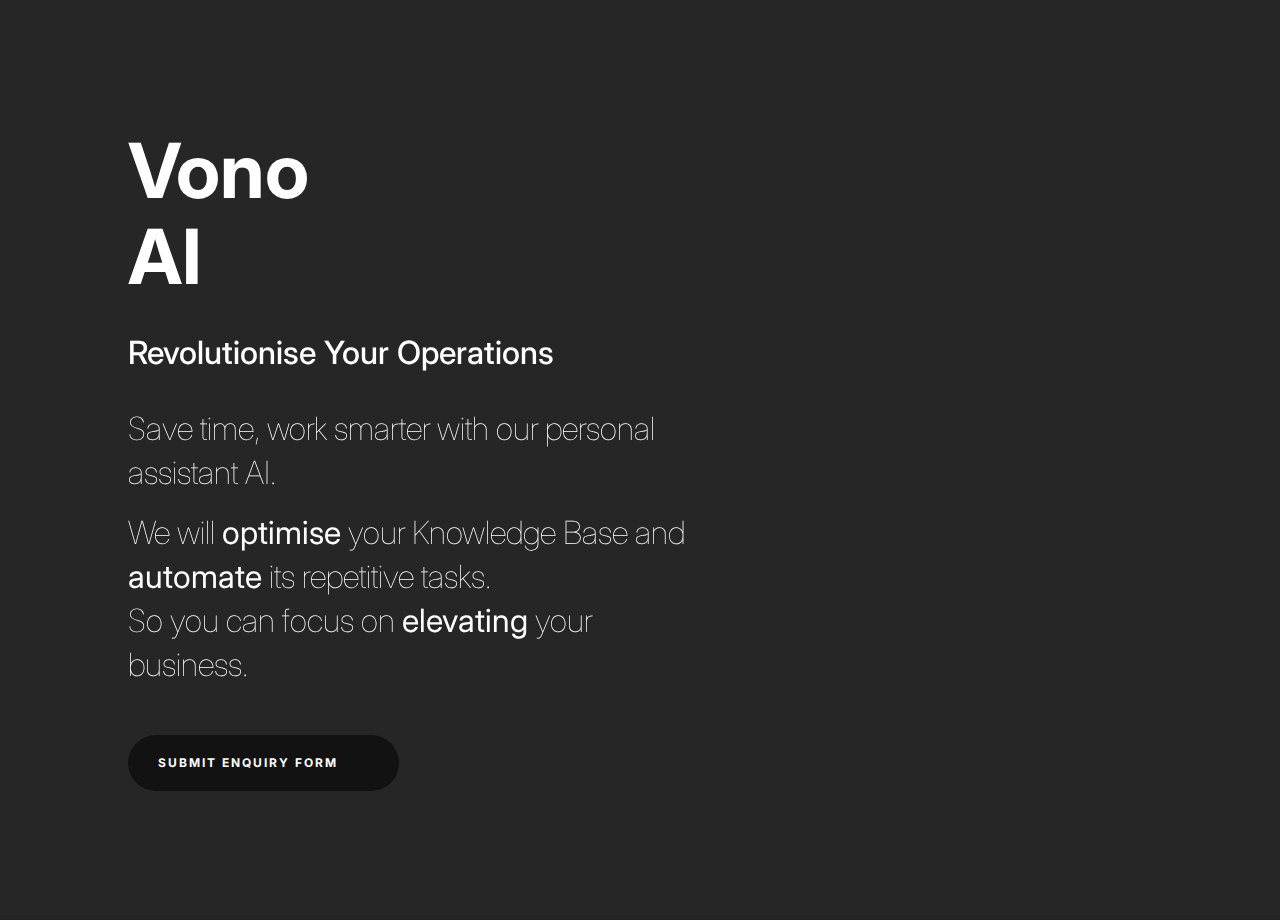
<file: index.html>
<!DOCTYPE HTML>
<html lang="en">
    <head>
        <title>Vono AI</title>
        <meta charset="utf-8" />
        <meta name="viewport" content="width=device-width,initial-scale=1" />
        <meta name="color-scheme" content="light only" />
        <meta name="description" content="Vono AI offers optimisation solutions for small to medium businesses."/>
        <meta property="og:site_name" content="Vono AI" />
        <meta property="og:title" content="Vono AI" />
        <meta property="og:type" content="website" />
        <meta property="og:description" content="Vono AI offers optimisation solutions for small to medium businesses." />
        <meta property="og:image" content="https://aiautomation.agency/assets/images/card.jpg?v=88bfab29" />
        <meta property="og:image:type" content="image/jpeg" />
        <meta property="og:image:width" content="1280" />
        <meta property="og:image:height" content="800" />
        <meta property="og:url" content="https://vono.ai" />
        <meta property="twitter:card" content="summary_large_image" />
        <link rel="canonical" href="https://vono.ai" />
        <link href="https://fonts.googleapis.com/css2?display=swap&family=Inter:ital,wght@0,100;0,400;0,500;0,700;0,900;1,100;1,400;1,500;1,700;1,900" rel="stylesheet" type="text/css" />
        <link rel="icon" type="image/png" href="assets/images/favicon.png?v=88bfab29" />
        <link rel="apple-touch-icon" href="assets/images/apple-touch-icon.png?v=88bfab29" />
        <link rel="stylesheet" href="styles.css">
    </head>

        <body class="is-loading">
            <svg xmlns="http://www.w3.org/2000/svg" version="1.1" xmlns:xlink="http://www.w3.org/1999/xlink" viewBox="0 0 40 40" display="none" width="0" height="0">
                
            </svg>
            <div id="wrapper">
                <div id="main">
                    <div class="inner">
                        <div id="container02" class="style3 container columns full screen">
                            <div class="wrapper">
                                <div class="inner" data-onvisible-trigger="1">
                                    <div>
                                        <h1 id="text13" class="style1">
                                            <span class="p">Vono<br /> AI</span>
                                        </h1>
                                            <p id="text14" class="style4">Revolutionise Your Operations</p>
                                            <p id="text05" class="style5">
                                                <span class="p">Save time, work smarter with our personal assistant AI.</span>
                                                <span class="p">We will <strong>optimise</strong> your Knowledge Base and <strong>automate</strong> its repetitive tasks.<br /> So you can focus on <strong>elevating</strong> your business.</span>
                                            </p>
                                            <ul id="buttons04" class="style1 buttons"><li><a href="https://docs.google.com/forms/d/e/1FAIpQLSf4XO2i-JjJGCeyT1dtQseqCNlF_MceImWYYcY1zsgRXHckUA/viewform?usp=sf_link" target="_blank" class="button n01">
                                                <svg>
                                                    <use xlink:href="#icon-609167072cf835e4e0e39f79e5fecfbf"></use>
                                                </svg>
                                                <span class="label">Submit enquiry form</span>
                                            </a>
                                        </li>
                                    </ul>
                                </div>
                                <span>

                                </span>
                            </div>
                        </div>
                    </div>
        </div>
    </div>
</div>
</div>
<script>(function() {var on = addEventListener,off = removeEventListener,$ = function(q) { return document.querySelector(q) },$$ = function(q) { return document.querySelectorAll(q) },$body = document.body,$inner = $('.inner'),client = (function() {var o = {browser: 'other',browserVersion: 0,os: 'other',osVersion: 0,mobile: false,canUse: null,flags: {lsdUnits: false,},},ua = navigator.userAgent,a, i;a = [['firefox',/Firefox\/([0-9\.]+)/],['edge',/Edge\/([0-9\.]+)/],['safari',/Version\/([0-9\.]+).+Safari/],['chrome',/Chrome\/([0-9\.]+)/],['chrome',/CriOS\/([0-9\.]+)/],['ie',/Trident\/.+rv:([0-9]+)/]];for (i=0; i < a.length; i++) {if (ua.match(a[i][1])) {o.browser = a[i][0];o.browserVersion = parseFloat(RegExp.$1);break;}}a = [['ios',/([0-9_]+) like Mac OS X/,function(v) { return v.replace('_', '.').replace('_', ''); }],['ios',/CPU like Mac OS X/,function(v) { return 0 }],['ios',/iPad; CPU/,function(v) { return 0 }],['android',/Android ([0-9\.]+)/,null],['mac',/Macintosh.+Mac OS X ([0-9_]+)/,function(v) { return v.replace('_', '.').replace('_', ''); }],['windows',/Windows NT ([0-9\.]+)/,null],['undefined',/Undefined/,null]];for (i=0; i < a.length; i++) {if (ua.match(a[i][1])) {o.os = a[i][0];o.osVersion = parseFloat( a[i][2] ? (a[i][2])(RegExp.$1) : RegExp.$1 );break;}}if (o.os == 'mac'&& ('ontouchstart' in window)&& ((screen.width == 1024 && screen.height == 1366)|| (screen.width == 834 && screen.height == 1112)|| (screen.width == 810 && screen.height == 1080)|| (screen.width == 768 && screen.height == 1024)))o.os = 'ios';o.mobile = (o.os == 'android' || o.os == 'ios');var _canUse = document.createElement('div');o.canUse = function(property, value) {var style;style = _canUse.style;if (!(property in style))return false;if (typeof value !== 'undefined') {style[property] = value;if (style[property] == '')return false;}return true;};o.flags.lsdUnits = o.canUse('width', '100dvw');return o;}()),trigger = function(t) {dispatchEvent(new Event(t));},cssRules = function(selectorText) {var ss = document.styleSheets,a = [],f = function(s) {var r = s.cssRules,i;for (i=0; i < r.length; i++) {if (r[i] instanceof CSSMediaRule && matchMedia(r[i].conditionText).matches)(f)(r[i]); else if (r[i] instanceof CSSStyleRule && r[i].selectorText == selectorText)a.push(r[i]);}},x, i;for (i=0; i < ss.length; i++)f(ss[i]);return a;},thisHash = function() {var h = location.hash ? location.hash.substring(1) : null,a;if (!h)return null;if (h.match(/\?/)) {a = h.split('?');h = a[0];history.replaceState(undefined, undefined, '#' + h);window.location.search = a[1];}if (h.length > 0&& !h.match(/^[a-zA-Z]/))h = 'x' + h;if (typeof h == 'string')h = h.toLowerCase();return h;},scrollToElement = function(e, style, duration) {var y, cy, dy,start, easing, offset, f;if (!e)y = 0; else {offset = (e.dataset.scrollOffset ? parseInt(e.dataset.scrollOffset) : 0) * parseFloat(getComputedStyle(document.documentElement).fontSize);switch (e.dataset.scrollBehavior ? e.dataset.scrollBehavior : 'default') {case 'default':default:y = e.offsetTop + offset;break;case 'center':if (e.offsetHeight < window.innerHeight)y = e.offsetTop - ((window.innerHeight - e.offsetHeight) / 2) + offset; else y = e.offsetTop - offset;break;case 'previous':if (e.previousElementSibling)y = e.previousElementSibling.offsetTop + e.previousElementSibling.offsetHeight + offset; else y = e.offsetTop + offset;break;}}if (!style)style = 'smooth';if (!duration)duration = 750;if (style == 'instant') {window.scrollTo(0, y);return;}start = Date.now();cy = window.scrollY;dy = y - cy;switch (style) {case 'linear':easing = function (t) { return t };break;case 'smooth':easing = function (t) { return t<.5 ? 4*t*t*t : (t-1)*(2*t-2)*(2*t-2)+1 };break;}f = function() {var t = Date.now() - start;if (t >= duration)window.scroll(0, y); else {window.scroll(0, cy + (dy * easing(t / duration)));requestAnimationFrame(f);}};f();},scrollToTop = function() {scrollToElement(null);},loadElements = function(parent) {var a, e, x, i;a = parent.querySelectorAll('iframe[data-src]:not([data-src=""])');for (i=0; i < a.length; i++) {a[i].contentWindow.location.replace(a[i].dataset.src);a[i].dataset.initialSrc = a[i].dataset.src;a[i].dataset.src = '';}a = parent.querySelectorAll('video[autoplay]');for (i=0; i < a.length; i++) {if (a[i].paused)a[i].play();}e = parent.querySelector('[data-autofocus="1"]');x = e ? e.tagName : null;switch (x) {case 'FORM':e = e.querySelector('.field input, .field select, .field textarea');if (e)e.focus();break;default:break;}},unloadElements = function(parent) {var a, e, x, i;a = parent.querySelectorAll('iframe[data-src=""]');for (i=0; i < a.length; i++) {if (a[i].dataset.srcUnload === '0')continue;if ('initialSrc' in a[i].dataset)a[i].dataset.src = a[i].dataset.initialSrc; else a[i].dataset.src = a[i].src;a[i].contentWindow.location.replace('about:blank');}a = parent.querySelectorAll('video');for (i=0; i < a.length; i++) {if (!a[i].paused)a[i].pause();}e = $(':focus');if (e)e.blur();};window._scrollToTop = scrollToTop;var thisUrl = function() {return window.location.href.replace(window.location.search, '').replace(/#$/, '');};var getVar = function(name) {var a = window.location.search.substring(1).split('&'),b, k;for (k in a) {b = a[k].split('=');if (b[0] == name)return b[1];}return null;};var errors = {handle: function(handler) {window.onerror = function(message, url, line, column, error) {(handler)(error.message);return true;};},unhandle: function() {window.onerror = null;}};var loaderTimeout = setTimeout(function() {$body.classList.add('with-loader');}, 500);var loadHandler = function() {setTimeout(function() {clearTimeout(loaderTimeout);$body.classList.remove('is-loading');$body.classList.add('is-playing');setTimeout(function() {$body.classList.remove('with-loader');$body.classList.remove('is-playing');$body.classList.add('is-ready');}, 250);}, 100);};on('load', loadHandler);loadElements(document.body);var style, sheet, rule;style = document.createElement('style');style.appendChild(document.createTextNode(''));document.head.appendChild(style);sheet = style.sheet;if (client.mobile) {(function() {if (client.flags.lsdUnits) {document.documentElement.style.setProperty('--viewport-height', '100svh');document.documentElement.style.setProperty('--background-height', '100lvh');} else {var f = function() {document.documentElement.style.setProperty('--viewport-height', window.innerHeight + 'px');document.documentElement.style.setProperty('--background-height', (window.innerHeight + 250) + 'px');};on('load', f);on('orientationchange', function() {setTimeout(function() {(f)();}, 100);});}})();}if (client.os == 'android') {(function() {sheet.insertRule('body::after { }', 0);rule = sheet.cssRules[0];var f = function() {rule.style.cssText = 'height: ' + (Math.max(screen.width, screen.height)) + 'px';};on('load', f);on('orientationchange', f);on('touchmove', f);})();$body.classList.add('is-touch');} else if (client.os == 'ios') {if (client.osVersion <= 11)(function() {sheet.insertRule('body::after { }', 0);rule = sheet.cssRules[0];rule.style.cssText = '-webkit-transform: scale(1.0)';})();if (client.osVersion <= 11)(function() {sheet.insertRule('body.ios-focus-fix::before { }', 0);rule = sheet.cssRules[0];rule.style.cssText = 'height: calc(100% + 60px)';on('focus', function(event) {$body.classList.add('ios-focus-fix');}, true);on('blur', function(event) {$body.classList.remove('ios-focus-fix');}, true);})();$body.classList.add('is-touch');}(function() {var breakpoints = {small: '(max-width: 736px)',medium: '(max-width: 980px)',},elements = $$('[data-reorder]');elements.forEach(function(e) {var desktop = [],mobile = [],state = false,query,a, x, ce, f;if ('reorderBreakpoint' in e.dataset&& e.dataset.reorderBreakpoint in breakpoints)query = breakpoints[e.dataset.reorderBreakpoint]; else query = breakpoints.small;for (ce of e.childNodes) {if (ce.nodeType != 1)continue;desktop.push(ce);}a = e.dataset.reorder.split(',');for (x of a)mobile.push(desktop[parseInt(x)]);f = function() {var order = null,ce;if (window.matchMedia(query).matches) {if (!state) {state = true;for (ce of mobile)e.appendChild(ce);}} else {if (state) {state = false;for (ce of desktop)e.appendChild(ce);}}};on('resize', f);on('orientationchange', f);on('load', f);on('fullscreenchange', f);});})();var scrollEvents = {items: [],add: function(o) {this.items.push({element: o.element,triggerElement: (('triggerElement' in o && o.triggerElement) ? o.triggerElement : o.element),enter: ('enter' in o ? o.enter : null),leave: ('leave' in o ? o.leave : null),mode: ('mode' in o ? o.mode : 3),offset: ('offset' in o ? o.offset : 0),initialState: ('initialState' in o ? o.initialState : null),state: false,});},handler: function() {var height, top, bottom, scrollPad;if (client.os == 'ios') {height = document.documentElement.clientHeight;top = document.body.scrollTop + window.scrollY;bottom = top + height;scrollPad = 125;} else {height = document.documentElement.clientHeight;top = document.documentElement.scrollTop;bottom = top + height;scrollPad = 0;}scrollEvents.items.forEach(function(item) {var bcr, elementTop, elementBottom, state, a, b;if (!item.enter&& !item.leave)return true;if (!item.triggerElement)return true;if (item.triggerElement.offsetParent === null) {if (item.state == true&& item.leave) {item.state = false;(item.leave).apply(item.element);if (!item.enter)item.leave = null;}return true;}bcr = item.triggerElement.getBoundingClientRect();elementTop = top + Math.floor(bcr.top);elementBottom = elementTop + bcr.height;if (item.initialState !== null) {state = item.initialState;item.initialState = null;} else {switch (item.mode) {case 1:default:state = (bottom > (elementTop - item.offset) && top < (elementBottom + item.offset));break;case 2:a = (top + (height * 0.5));state = (a > (elementTop - item.offset) && a < (elementBottom + item.offset));break;case 3:a = top + (height * 0.25);if (a - (height * 0.375) <= 0)a = 0;b = top + (height * 0.75);if (b + (height * 0.375) >= document.body.scrollHeight - scrollPad)b = document.body.scrollHeight + scrollPad;state = (b > (elementTop - item.offset) && a < (elementBottom + item.offset));break;}}if (state != item.state) {item.state = state;if (item.state) {if (item.enter) {(item.enter).apply(item.element);if (!item.leave)item.enter = null;}} else {if (item.leave) {(item.leave).apply(item.element);if (!item.enter)item.leave = null;}}}});},init: function() {on('load', this.handler);on('resize', this.handler);on('scroll', this.handler);(this.handler)();}};scrollEvents.init();var onvisible = {effects: {'blur-in': {transition: function (speed, delay) {return 'opacity ' + speed + 's ease' + (delay ? ' ' + delay + 's' : '') + ', ' +'filter ' + speed + 's ease' + (delay ? ' ' + delay + 's' : '');},rewind: function(intensity) {this.style.opacity = 0;this.style.filter = 'blur(' + (0.25 * intensity) + 'rem)';},play: function() {this.style.opacity = 1;this.style.filter = 'none';},},'zoom-in': {transition: function (speed, delay) {return 'opacity ' + speed + 's ease' + (delay ? ' ' + delay + 's' : '') + ', ' +'transform ' + speed + 's ease' + (delay ? ' ' + delay + 's' : '');},rewind: function(intensity, alt) {this.style.opacity = 0;this.style.transform = 'scale(' + (1 - ((alt ? 0.25 : 0.05) * intensity)) + ')';},play: function() {this.style.opacity = 1;this.style.transform = 'none';},},'zoom-out': {transition: function (speed, delay) {return 'opacity ' + speed + 's ease' + (delay ? ' ' + delay + 's' : '') + ', ' +'transform ' + speed + 's ease' + (delay ? ' ' + delay + 's' : '');},rewind: function(intensity, alt) {this.style.opacity = 0;this.style.transform = 'scale(' + (1 + ((alt ? 0.25 : 0.05) * intensity)) + ')';},play: function() {this.style.opacity = 1;this.style.transform = 'none';},},'slide-left': {transition: function (speed, delay) {return 'transform ' + speed + 's ease' + (delay ? ' ' + delay + 's' : '');},rewind: function() {this.style.transform = 'translateX(100vw)';},play: function() {this.style.transform = 'none';},},'slide-right': {transition: function (speed, delay) {return 'transform ' + speed + 's ease' + (delay ? ' ' + delay + 's' : '');},rewind: function() {this.style.transform = 'translateX(-100vw)';},play: function() {this.style.transform = 'none';},},'flip-forward': {transition: function (speed, delay) {return 'opacity ' + speed + 's ease' + (delay ? ' ' + delay + 's' : '') + ', ' +'transform ' + speed + 's ease' + (delay ? ' ' + delay + 's' : '');},rewind: function(intensity, alt) {this.style.opacity = 0;this.style.transformOrigin = '50% 50%';this.style.transform = 'perspective(1000px) rotateX(' + ((alt ? 45 : 15) * intensity) + 'deg)';},play: function() {this.style.opacity = 1;this.style.transform = 'none';},},'flip-backward': {transition: function (speed, delay) {return 'opacity ' + speed + 's ease' + (delay ? ' ' + delay + 's' : '') + ', ' +'transform ' + speed + 's ease' + (delay ? ' ' + delay + 's' : '');},rewind: function(intensity, alt) {this.style.opacity = 0;this.style.transformOrigin = '50% 50%';this.style.transform = 'perspective(1000px) rotateX(' + ((alt ? -45 : -15) * intensity) + 'deg)';},play: function() {this.style.opacity = 1;this.style.transform = 'none';},},'flip-left': {transition: function (speed, delay) {return 'opacity ' + speed + 's ease' + (delay ? ' ' + delay + 's' : '') + ', ' +'transform ' + speed + 's ease' + (delay ? ' ' + delay + 's' : '');},rewind: function(intensity, alt) {this.style.opacity = 0;this.style.transformOrigin = '50% 50%';this.style.transform = 'perspective(1000px) rotateY(' + ((alt ? 45 : 15) * intensity) + 'deg)';},play: function() {this.style.opacity = 1;this.style.transform = 'none';},},'flip-right': {transition: function (speed, delay) {return 'opacity ' + speed + 's ease' + (delay ? ' ' + delay + 's' : '') + ', ' +'transform ' + speed + 's ease' + (delay ? ' ' + delay + 's' : '');},rewind: function(intensity, alt) {this.style.opacity = 0;this.style.transformOrigin = '50% 50%';this.style.transform = 'perspective(1000px) rotateY(' + ((alt ? -45 : -15) * intensity) + 'deg)';},play: function() {this.style.opacity = 1;this.style.transform = 'none';},},'tilt-left': {transition: function (speed, delay) {return 'opacity ' + speed + 's ease' + (delay ? ' ' + delay + 's' : '') + ', ' +'transform ' + speed + 's ease' + (delay ? ' ' + delay + 's' : '');},rewind: function(intensity, alt) {this.style.opacity = 0;this.style.transform = 'rotate(' + ((alt ? 45 : 5) * intensity) + 'deg)';},play: function() {this.style.opacity = 1;this.style.transform = 'none';},},'tilt-right': {transition: function (speed, delay) {return 'opacity ' + speed + 's ease' + (delay ? ' ' + delay + 's' : '') + ', ' +'transform ' + speed + 's ease' + (delay ? ' ' + delay + 's' : '');},rewind: function(intensity, alt) {this.style.opacity = 0;this.style.transform = 'rotate(' + ((alt ? -45 : -5) * intensity) + 'deg)';},play: function() {this.style.opacity = 1;this.style.transform = 'none';},},'fade-right': {transition: function (speed, delay) {return 'opacity ' + speed + 's ease' + (delay ? ' ' + delay + 's' : '') + ', ' +'transform ' + speed + 's ease' + (delay ? ' ' + delay + 's' : '');},rewind: function(intensity) {this.style.opacity = 0;this.style.transform = 'translateX(' + (-1.5 * intensity) + 'rem)';},play: function() {this.style.opacity = 1;this.style.transform = 'none';},},'fade-left': {transition: function (speed, delay) {return 'opacity ' + speed + 's ease' + (delay ? ' ' + delay + 's' : '') + ', ' +'transform ' + speed + 's ease' + (delay ? ' ' + delay + 's' : '');},rewind: function(intensity) {this.style.opacity = 0;this.style.transform = 'translateX(' + (1.5 * intensity) + 'rem)';},play: function() {this.style.opacity = 1;this.style.transform = 'none';},},'fade-down': {transition: function (speed, delay) {return 'opacity ' + speed + 's ease' + (delay ? ' ' + delay + 's' : '') + ', ' +'transform ' + speed + 's ease' + (delay ? ' ' + delay + 's' : '');},rewind: function(intensity) {this.style.opacity = 0;this.style.transform = 'translateY(' + (-1.5 * intensity) + 'rem)';},play: function() {this.style.opacity = 1;this.style.transform = 'none';},},'fade-up': {transition: function (speed, delay) {return 'opacity ' + speed + 's ease' + (delay ? ' ' + delay + 's' : '') + ', ' +'transform ' + speed + 's ease' + (delay ? ' ' + delay + 's' : '');},rewind: function(intensity) {this.style.opacity = 0;this.style.transform = 'translateY(' + (1.5 * intensity) + 'rem)';},play: function() {this.style.opacity = 1;this.style.transform = 'none';},},'fade-in': {transition: function (speed, delay) {return 'opacity ' + speed + 's ease' + (delay ? ' ' + delay + 's' : '');},rewind: function() {this.style.opacity = 0;},play: function() {this.style.opacity = 1;},},'fade-in-background': {custom: true,transition: function (speed, delay) {this.style.setProperty('--onvisible-speed', speed + 's');if (delay)this.style.setProperty('--onvisible-delay', delay + 's');},rewind: function() {this.style.removeProperty('--onvisible-background-color');},play: function() {this.style.setProperty('--onvisible-background-color', 'rgba(0,0,0,0.001)');},},'zoom-in-image': {target: 'img',transition: function (speed, delay) {return 'transform ' + speed + 's ease' + (delay ? ' ' + delay + 's' : '');},rewind: function() {this.style.transform = 'scale(1)';},play: function(intensity) {this.style.transform = 'scale(' + (1 + (0.1 * intensity)) + ')';},},'zoom-out-image': {target: 'img',transition: function (speed, delay) {return 'transform ' + speed + 's ease' + (delay ? ' ' + delay + 's' : '');},rewind: function(intensity) {this.style.transform = 'scale(' + (1 + (0.1 * intensity)) + ')';},play: function() {this.style.transform = 'none';},},'focus-image': {target: 'img',transition: function (speed, delay) {return 'transform ' + speed + 's ease' + (delay ? ' ' + delay + 's' : '') + ', ' +'filter ' + speed + 's ease' + (delay ? ' ' + delay + 's' : '');},rewind: function(intensity) {this.style.transform = 'scale(' + (1 + (0.05 * intensity)) + ')';this.style.filter = 'blur(' + (0.25 * intensity) + 'rem)';},play: function(intensity) {this.style.transform = 'none';this.style.filter = 'none';},},},add: function(selector, settings) {var style = settings.style in this.effects ? settings.style : 'fade',speed = parseInt('speed' in settings ? settings.speed : 1000) / 1000,intensity = ((parseInt('intensity' in settings ? settings.intensity : 5) / 10) * 1.75) + 0.25,delay = parseInt('delay' in settings ? settings.delay : 0) / 1000,replay = 'replay' in settings ? settings.replay : false,stagger = 'stagger' in settings ? (parseInt(settings.stagger) > -125 ? (parseInt(settings.stagger) / 1000) : false) : false,staggerOrder = 'staggerOrder' in settings ? settings.staggerOrder : 'default',state = 'state' in settings ? settings.state : null,effect = this.effects[style];if ('CARRD_DISABLE_ANIMATION' in window) {if (style == 'fade-in-background')$$(selector).forEach(function(e) {e.style.setProperty('--onvisible-background-color', 'rgba(0,0,0,0.001)');});return;}$$(selector).forEach(function(e) {var children = (stagger !== false) ? e.querySelectorAll(':scope > li, :scope ul > li') : null,enter = function(staggerDelay=0) {var _this = this,transitionOrig;if (effect.target)_this = this.querySelector(effect.target);if (!effect.custom) {transitionOrig = _this.style.transition;_this.style.setProperty('backface-visibility', 'hidden');_this.style.transition = effect.transition(speed, delay + staggerDelay);} else effect.transition.apply(_this, [speed, delay + staggerDelay]);effect.play.apply(_this, [intensity, !!children]);if (!effect.custom)setTimeout(function() {_this.style.removeProperty('backface-visibility');_this.style.transition = transitionOrig;}, (speed + delay + staggerDelay) * 1000 * 2);},leave = function() {var _this = this,transitionOrig;if (effect.target)_this = this.querySelector(effect.target);if (!effect.custom) {transitionOrig = _this.style.transition;_this.style.setProperty('backface-visibility', 'hidden');_this.style.transition = effect.transition(speed);} else effect.transition.apply(_this, [speed]);effect.rewind.apply(_this, [intensity, !!children]);if (!effect.custom)setTimeout(function() {_this.style.removeProperty('backface-visibility');_this.style.transition = transitionOrig;}, speed * 1000 * 2);},targetElement, triggerElement;if (effect.target)targetElement = e.querySelector(effect.target); else targetElement = e;if (children)children.forEach(function(targetElement) {effect.rewind.apply(targetElement, [intensity, true]);}); else effect.rewind.apply(targetElement, [intensity]);triggerElement = e;if (e.parentNode) {if (e.parentNode.dataset.onvisibleTrigger)triggerElement = e.parentNode; else if (e.parentNode.parentNode) {if (e.parentNode.parentNode.dataset.onvisibleTrigger)triggerElement = e.parentNode.parentNode;}}scrollEvents.add({element: e,triggerElement: triggerElement,initialState: state,enter: children ? function() {var staggerDelay = 0,childHandler = function(e) {enter.apply(e, [staggerDelay]);staggerDelay += stagger;},a;if (staggerOrder == 'default') {children.forEach(childHandler);} else {a = Array.from(children);switch (staggerOrder) {case 'reverse':a.reverse();break;case 'random':a.sort(function() {return Math.random() - 0.5;});break;}a.forEach(childHandler);}} : enter,leave: (replay ? (children ? function() {children.forEach(function(e) {leave.apply(e);});} : leave) : null),});});},};onvisible.add('.image.style1', { style: 'fade-right', speed: 1000, intensity: 10, delay: 0, staggerOrder: '', replay: false });onvisible.add('h1.style3, h2.style3, h3.style3, p.style3', { style: 'fade-up', speed: 1000, intensity: 5, delay: 0, staggerOrder: '', replay: false });onvisible.add('h1.style2, h2.style2, h3.style2, p.style2', { style: 'fade-up', speed: 1000, intensity: 3, delay: 125, staggerOrder: '', replay: false });onvisible.add('h1.style1, h2.style1, h3.style1, p.style1', { style: 'fade-up', speed: 1000, intensity: 5, delay: 0, staggerOrder: '', replay: false });onvisible.add('h1.style4, h2.style4, h3.style4, p.style4', { style: 'fade-up', speed: 1000, intensity: 3, delay: 125, staggerOrder: '', replay: false });onvisible.add('h1.style5, h2.style5, h3.style5, p.style5', { style: 'fade-up', speed: 1000, intensity: 3, delay: 125, staggerOrder: '', replay: false });onvisible.add('.buttons.style1', { style: 'fade-up', speed: 1000, intensity: 1, delay: 250, replay: false });onvisible.add('.image.style2', { style: 'fade-left', speed: 1000, intensity: 10, delay: 0, staggerOrder: '', replay: false });})();</script>
</body>
</html>
</file>
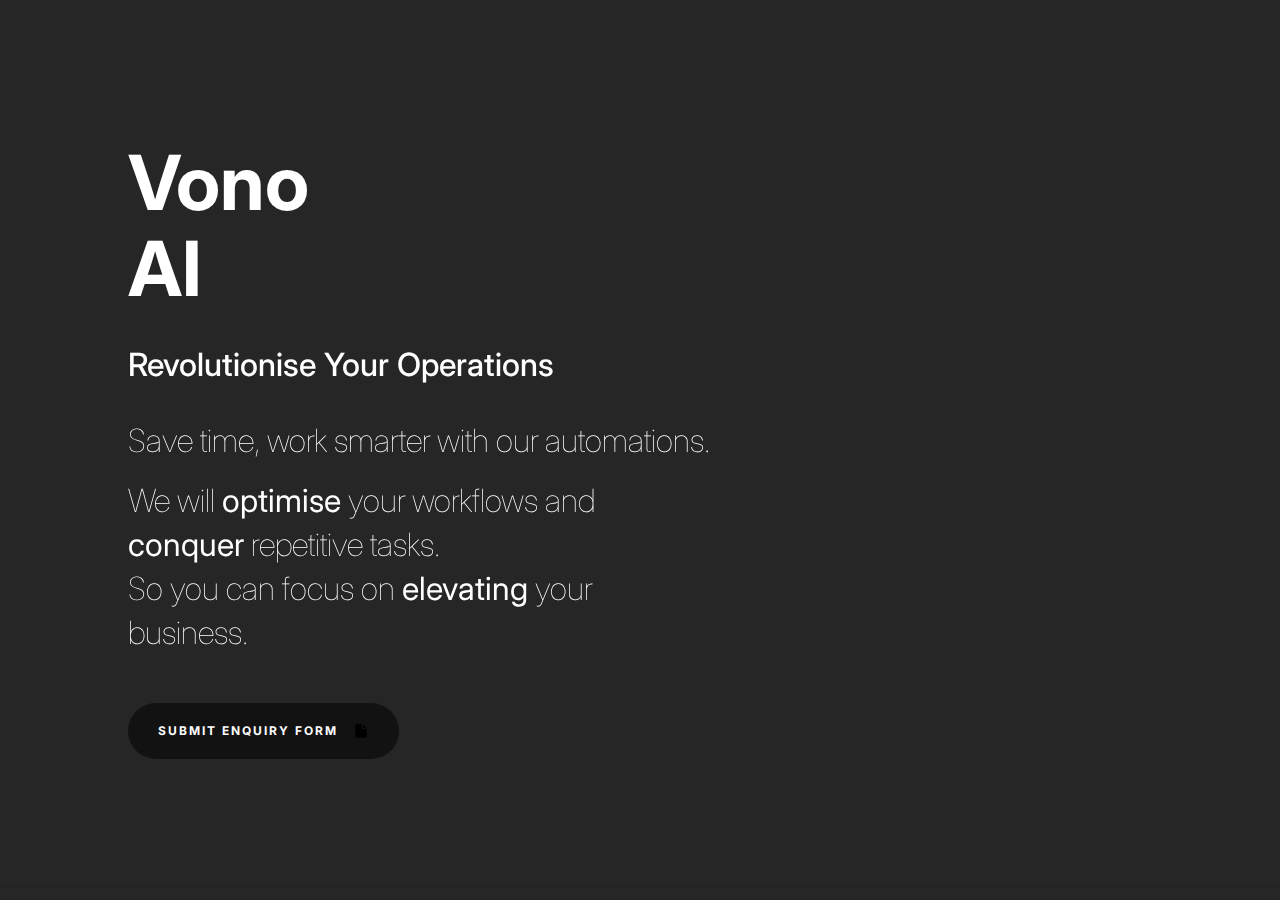
<file: home.html>
<!DOCTYPE HTML>
<html lang="en">
    <head>
        <title>AI Automation Agency</title>
        <meta charset="utf-8" />
        <meta name="viewport" content="width=device-width,initial-scale=1" />
        <meta name="color-scheme" content="light only" />
        <meta name="description" content="AI Automation Agency offers optimisation solutions for small to medium businesses. We streamline processes and enhance efficiency, allowing you to focus on your core business" />
        <meta property="og:site_name" content="AI Automation Agency" />
        <meta property="og:title" content="AI Automation Agency" />
        <meta property="og:type" content="website" />
        <meta property="og:description" content="AI Automation Agency offers optimisation solutions for small to medium businesses. We streamline processes and enhance efficiency, allowing you to focus on your core business" />
        <meta property="og:image" content="https://aiautomation.agency/assets/images/card.jpg?v=88bfab29" />
        <meta property="og:image:type" content="image/jpeg" />
        <meta property="og:image:width" content="1280" />
        <meta property="og:image:height" content="800" />
        <meta property="og:url" content="https://aiautomation.agency" />
        <meta property="twitter:card" content="summary_large_image" />
        <link rel="canonical" href="https://aiautomation.agency" />
        <link href="https://fonts.googleapis.com/css2?display=swap&family=Inter:ital,wght@0,100;0,400;0,500;0,700;0,900;1,100;1,400;1,500;1,700;1,900" rel="stylesheet" type="text/css" />
        <link rel="icon" type="image/png" href="assets/images/favicon.png?v=88bfab29" />
        <link rel="apple-touch-icon" href="assets/images/apple-touch-icon.png?v=88bfab29" />
        <link rel="stylesheet" href="styles.css">
    </head>

        <body class="is-loading">
            <svg xmlns="http://www.w3.org/2000/svg" version="1.1" xmlns:xlink="http://www.w3.org/1999/xlink" viewBox="0 0 40 40" display="none" width="0" height="0">
                <symbol id="icon-609167072cf835e4e0e39f79e5fecfbf" viewBox="0 0 40 40">
                    <path d="M24.5,13.6V5.8c0.2,0.2,0.4,0.3,0.6,0.5l6.8,6.8c0.2,0.2,0.3,0.4,0.5,0.6L24.5,13.6L24.5,13.6z M22.3,14.2 c0,0.4,0.2,0.8,0.5,1.1c0.3,0.3,0.7,0.5,1.1,0.5h9v17.5c0,0.4-0.2,0.8-0.5,1.1c-0.3,0.3-0.7,0.5-1.1,0.5H9.1c-0.4,0-0.8-0.2-1.1-0.5 c-0.3-0.3-0.5-0.7-0.5-1.1V6.7c0-0.4,0.2-0.8,0.5-1.1c0.3-0.3,0.7-0.5,1.1-0.5h13.3L22.3,14.2L22.3,14.2z"/>
                </symbol>
                <symbol id="icon-bf393d6ea48a4e69e1ed58a3563b94a5" viewBox="0 0 40 40">
                    <path d="M12.1,13.8v19.1H5.7V13.8C5.7,13.8,12.1,13.8,12.1,13.8z M12.5,7.9c0,0.9-0.3,1.7-1,2.4c-0.7,0.6-1.5,0.9-2.6,0.9h0 c-1.1,0-1.9-0.3-2.5-0.9c-0.6-0.6-1-1.4-1-2.4c0-1,0.3-1.7,1-2.4S7.9,4.6,9,4.6s1.9,0.3,2.6,0.9S12.5,6.9,12.5,7.9z M35,22v11h-6.4 V22.7c0-1.4-0.3-2.4-0.8-3.2c-0.5-0.8-1.3-1.1-2.4-1.1c-0.8,0-1.5,0.2-2,0.7c-0.5,0.4-1,1-1.2,1.7c-0.1,0.4-0.2,0.9-0.2,1.6v10.7 h-6.4c0-5.1,0-9.3,0-12.5s0-5.1,0-5.7l0-0.9H22v2.8h0c0.3-0.4,0.5-0.8,0.8-1.1c0.3-0.3,0.6-0.6,1.1-1c0.5-0.4,1-0.6,1.7-0.8 c0.7-0.2,1.4-0.3,2.2-0.3c2.2,0,4,0.7,5.3,2.2C34.4,17,35,19.1,35,22L35,22z"/>
                </symbol>
                <symbol id="icon-142d1c101b950dec4f3fd084361dca4b" viewBox="0 0 40 40">
                    <path d="M31.4,23.4c-0.2,0-0.4-0.1-0.6-0.1C31,23.4,31.2,23.4,31.4,23.4z M30.8,23.3c-0.1,0-0.2,0-0.3,0 C30.6,23.3,30.7,23.3,30.8,23.3z M12.1,18.7c0,0.1,0,0.2,0,0.3C12.1,18.9,12.1,18.8,12.1,18.7z M12.1,18.6c0-0.1,0-0.2,0-0.3 C12.1,18.4,12.1,18.5,12.1,18.6z M12.1,18.3c0-0.1,0-0.2,0-0.3C12.2,18.1,12.1,18.2,12.1,18.3z M12.2,18c0-0.1,0-0.2,0-0.2 C12.2,17.8,12.2,17.9,12.2,18z M12.2,17.7c0-0.1,0-0.2,0.1-0.3C12.3,17.5,12.2,17.6,12.2,17.7z M12.3,17.3c0-0.1,0-0.1,0.1-0.2 C12.3,17.2,12.3,17.3,12.3,17.3z M12.4,17c0-0.1,0.1-0.2,0.1-0.3C12.4,16.9,12.4,17,12.4,17z M12.5,16.7c0-0.1,0.1-0.1,0.1-0.2 C12.5,16.6,12.5,16.7,12.5,16.7z M12.6,16.4c0-0.1,0.1-0.2,0.1-0.3C12.7,16.3,12.6,16.4,12.6,16.4z M12.7,16.2 c0-0.1,0.1-0.1,0.1-0.2C12.8,16,12.7,16.1,12.7,16.2z M12.8,15.9c0-0.1,0.1-0.2,0.1-0.2C12.9,15.7,12.9,15.8,12.8,15.9z M35.5,16.9 c-1.1,0.8-2.3,1.3-3.6,1.5c0,0,0,0,0,0c0,0,0,0,0,0c-0.1-0.6-0.3-1.2-0.5-1.8c-0.4,0.1-0.8,0.1-1.2,0.1c-2.7,0-3.7-0.9-4.9-1.9 c-1.1-1-2.5-2.2-5.1-2.2h-1.5c-1.9,0-3.5,0.7-4.8,1.9c-0.4,0.4-0.7,0.8-0.9,1.2c0,0.1-0.1,0.2-0.1,0.2c0,0,0,0,0,0.1 c0,0.1-0.1,0.2-0.1,0.2c0,0,0,0,0,0c0,0.1-0.1,0.2-0.1,0.3c0,0,0,0,0,0.1c0,0.1-0.1,0.2-0.1,0.2c0,0,0,0,0,0c0,0.1-0.1,0.2-0.1,0.3 c0,0,0,0,0,0c0,0.1,0,0.2-0.1,0.2c0,0,0,0,0,0.1c0,0.1,0,0.2-0.1,0.3c0,0,0,0,0,0c0,0.1,0,0.2,0,0.3c0,0,0,0,0,0.1 c0,0.1,0,0.2,0,0.3c0,0,0,0,0,0c0,0.1,0,0.2,0,0.3c0,0,0,0,0,0.1c0,0.1,0,0.2,0,0.3V21c0,1.8,0.7,3.4,1.8,4.5 c1.2,1.2,2.9,1.9,4.8,1.9h1.5c2.6,0,4-1.2,5.1-2.2c1.2-1,2.2-1.9,4.9-1.9c0.4,0,0.8,0,1.2,0.1c0,0,0,0,0,0c-0.2,0.4-0.4,0.8-0.6,1.2 l-1.8,3.1c-1.7,2.8-4.7,4.6-8,4.6h-3.6c-3.3,0-6.4-1.7-8-4.6l-1.8-3.1c-1.7-2.8-1.7-6.3,0-9.2l1.8-3.1c1.7-2.8,4.7-4.6,8-4.6H21 c3.3,0,6.4,1.7,8,4.6l1.8,3.1c0.2,0.4,0.4,0.8,0.6,1.2c0,0,0,0,0,0c0,0,0,0,0,0c0,0,0,0,0,0c1.1-0.2,2.1-0.6,3-1.2c0,0,0,0,0,0 c-0.5-1.6-1.2-3.1-2.2-4.4c-1-1.3-2.1-2.5-3.5-3.5c-2.8-2.1-6.1-3.1-9.5-3.1c-2.2,0-4.2,0.4-6.2,1.2c-1.9,0.8-3.6,1.9-5.1,3.4 s-2.6,3.1-3.4,5c-0.8,1.9-1.3,4-1.3,6.1c0,2.1,0.4,4.2,1.3,6.1c0.8,1.9,2,3.6,3.4,5c1.5,1.4,3.2,2.6,5.1,3.4c2,0.8,4,1.2,6.2,1.2 c3.5,0,6.8-1.1,9.5-3.1c1.3-1,2.5-2.2,3.5-3.5c1-1.4,1.7-2.9,2.2-4.4c0,0,0,0,0,0c-0.9-0.6-1.9-1-3-1.2c0,0,0,0,0,0c0,0,0,0,0,0 c0.2-0.6,0.4-1.2,0.5-1.8c0,0,0,0,0,0c-0.6-0.1-1.2-0.2-1.8-0.2c-6.2,0-5.9,4.1-10,4.1h-1.5c-2.8,0-4.7-2-4.7-4.5V19 c0-2.6,1.9-4.5,4.7-4.5h1.5c4.1,0,3.8,4.1,10,4.1c0.6,0,1.2-0.1,1.8-0.2c0.2,1.1,0.2,2.1,0,3.2c1.3,0.2,2.5,0.7,3.6,1.5 c1,0.7,0.8,1.6,0.7,2.1c-2.2,7.2-9,12.4-17,12.4C9.3,37.6,1.3,29.7,1.3,20s8-17.6,17.8-17.6c8,0,14.8,5.2,17,12.4 C36.4,15.3,36.6,16.1,35.5,16.9z"/>
                </symbol>
            </svg>
            <div id="wrapper">
                <div id="main">
                    <div class="inner">
                        <div id="container02" class="style3 container columns full screen">
                            <div class="wrapper">
                                <div class="inner" data-onvisible-trigger="1">
                                    <div>
                                        <h1 id="text13" class="style1">
                                            <span class="p">Vono<br /> AI</span>
                                        </h1>
                                            <p id="text14" class="style4">Revolutionise Your Operations</p>
                                            <p id="text05" class="style5">
                                                <span class="p">Save time, work smarter with our automations.</span>
                                                <span class="p">We will <strong>optimise</strong> your workflows and <strong>conquer</strong> repetitive tasks.<br /> So you can focus on <strong>elevating</strong> your business.</span>
                                            </p>
                                            <ul id="buttons04" class="style1 buttons"><li><a href="https://docs.google.com/forms/d/e/1FAIpQLScFukuKvhxyyzQnOJQhOUGKLqIsxjWNdMpIoiMEsLHIMsF5yA/viewform" target="_blank" class="button n01">
                                                <svg>
                                                    <use xlink:href="#icon-609167072cf835e4e0e39f79e5fecfbf"></use>
                                                </svg>
                                                <span class="label">Submit enquiry form</span>
                                            </a>
                                        </li>
                                    </ul>
                                </div>
                                <span>

                                </span>
                            </div>
                        </div>
                    </div>
        </div>
    </div>
</div>
</div>
<script>(function() {var on = addEventListener,off = removeEventListener,$ = function(q) { return document.querySelector(q) },$$ = function(q) { return document.querySelectorAll(q) },$body = document.body,$inner = $('.inner'),client = (function() {var o = {browser: 'other',browserVersion: 0,os: 'other',osVersion: 0,mobile: false,canUse: null,flags: {lsdUnits: false,},},ua = navigator.userAgent,a, i;a = [['firefox',/Firefox\/([0-9\.]+)/],['edge',/Edge\/([0-9\.]+)/],['safari',/Version\/([0-9\.]+).+Safari/],['chrome',/Chrome\/([0-9\.]+)/],['chrome',/CriOS\/([0-9\.]+)/],['ie',/Trident\/.+rv:([0-9]+)/]];for (i=0; i < a.length; i++) {if (ua.match(a[i][1])) {o.browser = a[i][0];o.browserVersion = parseFloat(RegExp.$1);break;}}a = [['ios',/([0-9_]+) like Mac OS X/,function(v) { return v.replace('_', '.').replace('_', ''); }],['ios',/CPU like Mac OS X/,function(v) { return 0 }],['ios',/iPad; CPU/,function(v) { return 0 }],['android',/Android ([0-9\.]+)/,null],['mac',/Macintosh.+Mac OS X ([0-9_]+)/,function(v) { return v.replace('_', '.').replace('_', ''); }],['windows',/Windows NT ([0-9\.]+)/,null],['undefined',/Undefined/,null]];for (i=0; i < a.length; i++) {if (ua.match(a[i][1])) {o.os = a[i][0];o.osVersion = parseFloat( a[i][2] ? (a[i][2])(RegExp.$1) : RegExp.$1 );break;}}if (o.os == 'mac'&& ('ontouchstart' in window)&& ((screen.width == 1024 && screen.height == 1366)|| (screen.width == 834 && screen.height == 1112)|| (screen.width == 810 && screen.height == 1080)|| (screen.width == 768 && screen.height == 1024)))o.os = 'ios';o.mobile = (o.os == 'android' || o.os == 'ios');var _canUse = document.createElement('div');o.canUse = function(property, value) {var style;style = _canUse.style;if (!(property in style))return false;if (typeof value !== 'undefined') {style[property] = value;if (style[property] == '')return false;}return true;};o.flags.lsdUnits = o.canUse('width', '100dvw');return o;}()),trigger = function(t) {dispatchEvent(new Event(t));},cssRules = function(selectorText) {var ss = document.styleSheets,a = [],f = function(s) {var r = s.cssRules,i;for (i=0; i < r.length; i++) {if (r[i] instanceof CSSMediaRule && matchMedia(r[i].conditionText).matches)(f)(r[i]); else if (r[i] instanceof CSSStyleRule && r[i].selectorText == selectorText)a.push(r[i]);}},x, i;for (i=0; i < ss.length; i++)f(ss[i]);return a;},thisHash = function() {var h = location.hash ? location.hash.substring(1) : null,a;if (!h)return null;if (h.match(/\?/)) {a = h.split('?');h = a[0];history.replaceState(undefined, undefined, '#' + h);window.location.search = a[1];}if (h.length > 0&& !h.match(/^[a-zA-Z]/))h = 'x' + h;if (typeof h == 'string')h = h.toLowerCase();return h;},scrollToElement = function(e, style, duration) {var y, cy, dy,start, easing, offset, f;if (!e)y = 0; else {offset = (e.dataset.scrollOffset ? parseInt(e.dataset.scrollOffset) : 0) * parseFloat(getComputedStyle(document.documentElement).fontSize);switch (e.dataset.scrollBehavior ? e.dataset.scrollBehavior : 'default') {case 'default':default:y = e.offsetTop + offset;break;case 'center':if (e.offsetHeight < window.innerHeight)y = e.offsetTop - ((window.innerHeight - e.offsetHeight) / 2) + offset; else y = e.offsetTop - offset;break;case 'previous':if (e.previousElementSibling)y = e.previousElementSibling.offsetTop + e.previousElementSibling.offsetHeight + offset; else y = e.offsetTop + offset;break;}}if (!style)style = 'smooth';if (!duration)duration = 750;if (style == 'instant') {window.scrollTo(0, y);return;}start = Date.now();cy = window.scrollY;dy = y - cy;switch (style) {case 'linear':easing = function (t) { return t };break;case 'smooth':easing = function (t) { return t<.5 ? 4*t*t*t : (t-1)*(2*t-2)*(2*t-2)+1 };break;}f = function() {var t = Date.now() - start;if (t >= duration)window.scroll(0, y); else {window.scroll(0, cy + (dy * easing(t / duration)));requestAnimationFrame(f);}};f();},scrollToTop = function() {scrollToElement(null);},loadElements = function(parent) {var a, e, x, i;a = parent.querySelectorAll('iframe[data-src]:not([data-src=""])');for (i=0; i < a.length; i++) {a[i].contentWindow.location.replace(a[i].dataset.src);a[i].dataset.initialSrc = a[i].dataset.src;a[i].dataset.src = '';}a = parent.querySelectorAll('video[autoplay]');for (i=0; i < a.length; i++) {if (a[i].paused)a[i].play();}e = parent.querySelector('[data-autofocus="1"]');x = e ? e.tagName : null;switch (x) {case 'FORM':e = e.querySelector('.field input, .field select, .field textarea');if (e)e.focus();break;default:break;}},unloadElements = function(parent) {var a, e, x, i;a = parent.querySelectorAll('iframe[data-src=""]');for (i=0; i < a.length; i++) {if (a[i].dataset.srcUnload === '0')continue;if ('initialSrc' in a[i].dataset)a[i].dataset.src = a[i].dataset.initialSrc; else a[i].dataset.src = a[i].src;a[i].contentWindow.location.replace('about:blank');}a = parent.querySelectorAll('video');for (i=0; i < a.length; i++) {if (!a[i].paused)a[i].pause();}e = $(':focus');if (e)e.blur();};window._scrollToTop = scrollToTop;var thisUrl = function() {return window.location.href.replace(window.location.search, '').replace(/#$/, '');};var getVar = function(name) {var a = window.location.search.substring(1).split('&'),b, k;for (k in a) {b = a[k].split('=');if (b[0] == name)return b[1];}return null;};var errors = {handle: function(handler) {window.onerror = function(message, url, line, column, error) {(handler)(error.message);return true;};},unhandle: function() {window.onerror = null;}};var loaderTimeout = setTimeout(function() {$body.classList.add('with-loader');}, 500);var loadHandler = function() {setTimeout(function() {clearTimeout(loaderTimeout);$body.classList.remove('is-loading');$body.classList.add('is-playing');setTimeout(function() {$body.classList.remove('with-loader');$body.classList.remove('is-playing');$body.classList.add('is-ready');}, 250);}, 100);};on('load', loadHandler);loadElements(document.body);var style, sheet, rule;style = document.createElement('style');style.appendChild(document.createTextNode(''));document.head.appendChild(style);sheet = style.sheet;if (client.mobile) {(function() {if (client.flags.lsdUnits) {document.documentElement.style.setProperty('--viewport-height', '100svh');document.documentElement.style.setProperty('--background-height', '100lvh');} else {var f = function() {document.documentElement.style.setProperty('--viewport-height', window.innerHeight + 'px');document.documentElement.style.setProperty('--background-height', (window.innerHeight + 250) + 'px');};on('load', f);on('orientationchange', function() {setTimeout(function() {(f)();}, 100);});}})();}if (client.os == 'android') {(function() {sheet.insertRule('body::after { }', 0);rule = sheet.cssRules[0];var f = function() {rule.style.cssText = 'height: ' + (Math.max(screen.width, screen.height)) + 'px';};on('load', f);on('orientationchange', f);on('touchmove', f);})();$body.classList.add('is-touch');} else if (client.os == 'ios') {if (client.osVersion <= 11)(function() {sheet.insertRule('body::after { }', 0);rule = sheet.cssRules[0];rule.style.cssText = '-webkit-transform: scale(1.0)';})();if (client.osVersion <= 11)(function() {sheet.insertRule('body.ios-focus-fix::before { }', 0);rule = sheet.cssRules[0];rule.style.cssText = 'height: calc(100% + 60px)';on('focus', function(event) {$body.classList.add('ios-focus-fix');}, true);on('blur', function(event) {$body.classList.remove('ios-focus-fix');}, true);})();$body.classList.add('is-touch');}(function() {var breakpoints = {small: '(max-width: 736px)',medium: '(max-width: 980px)',},elements = $$('[data-reorder]');elements.forEach(function(e) {var desktop = [],mobile = [],state = false,query,a, x, ce, f;if ('reorderBreakpoint' in e.dataset&& e.dataset.reorderBreakpoint in breakpoints)query = breakpoints[e.dataset.reorderBreakpoint]; else query = breakpoints.small;for (ce of e.childNodes) {if (ce.nodeType != 1)continue;desktop.push(ce);}a = e.dataset.reorder.split(',');for (x of a)mobile.push(desktop[parseInt(x)]);f = function() {var order = null,ce;if (window.matchMedia(query).matches) {if (!state) {state = true;for (ce of mobile)e.appendChild(ce);}} else {if (state) {state = false;for (ce of desktop)e.appendChild(ce);}}};on('resize', f);on('orientationchange', f);on('load', f);on('fullscreenchange', f);});})();var scrollEvents = {items: [],add: function(o) {this.items.push({element: o.element,triggerElement: (('triggerElement' in o && o.triggerElement) ? o.triggerElement : o.element),enter: ('enter' in o ? o.enter : null),leave: ('leave' in o ? o.leave : null),mode: ('mode' in o ? o.mode : 3),offset: ('offset' in o ? o.offset : 0),initialState: ('initialState' in o ? o.initialState : null),state: false,});},handler: function() {var height, top, bottom, scrollPad;if (client.os == 'ios') {height = document.documentElement.clientHeight;top = document.body.scrollTop + window.scrollY;bottom = top + height;scrollPad = 125;} else {height = document.documentElement.clientHeight;top = document.documentElement.scrollTop;bottom = top + height;scrollPad = 0;}scrollEvents.items.forEach(function(item) {var bcr, elementTop, elementBottom, state, a, b;if (!item.enter&& !item.leave)return true;if (!item.triggerElement)return true;if (item.triggerElement.offsetParent === null) {if (item.state == true&& item.leave) {item.state = false;(item.leave).apply(item.element);if (!item.enter)item.leave = null;}return true;}bcr = item.triggerElement.getBoundingClientRect();elementTop = top + Math.floor(bcr.top);elementBottom = elementTop + bcr.height;if (item.initialState !== null) {state = item.initialState;item.initialState = null;} else {switch (item.mode) {case 1:default:state = (bottom > (elementTop - item.offset) && top < (elementBottom + item.offset));break;case 2:a = (top + (height * 0.5));state = (a > (elementTop - item.offset) && a < (elementBottom + item.offset));break;case 3:a = top + (height * 0.25);if (a - (height * 0.375) <= 0)a = 0;b = top + (height * 0.75);if (b + (height * 0.375) >= document.body.scrollHeight - scrollPad)b = document.body.scrollHeight + scrollPad;state = (b > (elementTop - item.offset) && a < (elementBottom + item.offset));break;}}if (state != item.state) {item.state = state;if (item.state) {if (item.enter) {(item.enter).apply(item.element);if (!item.leave)item.enter = null;}} else {if (item.leave) {(item.leave).apply(item.element);if (!item.enter)item.leave = null;}}}});},init: function() {on('load', this.handler);on('resize', this.handler);on('scroll', this.handler);(this.handler)();}};scrollEvents.init();var onvisible = {effects: {'blur-in': {transition: function (speed, delay) {return 'opacity ' + speed + 's ease' + (delay ? ' ' + delay + 's' : '') + ', ' +'filter ' + speed + 's ease' + (delay ? ' ' + delay + 's' : '');},rewind: function(intensity) {this.style.opacity = 0;this.style.filter = 'blur(' + (0.25 * intensity) + 'rem)';},play: function() {this.style.opacity = 1;this.style.filter = 'none';},},'zoom-in': {transition: function (speed, delay) {return 'opacity ' + speed + 's ease' + (delay ? ' ' + delay + 's' : '') + ', ' +'transform ' + speed + 's ease' + (delay ? ' ' + delay + 's' : '');},rewind: function(intensity, alt) {this.style.opacity = 0;this.style.transform = 'scale(' + (1 - ((alt ? 0.25 : 0.05) * intensity)) + ')';},play: function() {this.style.opacity = 1;this.style.transform = 'none';},},'zoom-out': {transition: function (speed, delay) {return 'opacity ' + speed + 's ease' + (delay ? ' ' + delay + 's' : '') + ', ' +'transform ' + speed + 's ease' + (delay ? ' ' + delay + 's' : '');},rewind: function(intensity, alt) {this.style.opacity = 0;this.style.transform = 'scale(' + (1 + ((alt ? 0.25 : 0.05) * intensity)) + ')';},play: function() {this.style.opacity = 1;this.style.transform = 'none';},},'slide-left': {transition: function (speed, delay) {return 'transform ' + speed + 's ease' + (delay ? ' ' + delay + 's' : '');},rewind: function() {this.style.transform = 'translateX(100vw)';},play: function() {this.style.transform = 'none';},},'slide-right': {transition: function (speed, delay) {return 'transform ' + speed + 's ease' + (delay ? ' ' + delay + 's' : '');},rewind: function() {this.style.transform = 'translateX(-100vw)';},play: function() {this.style.transform = 'none';},},'flip-forward': {transition: function (speed, delay) {return 'opacity ' + speed + 's ease' + (delay ? ' ' + delay + 's' : '') + ', ' +'transform ' + speed + 's ease' + (delay ? ' ' + delay + 's' : '');},rewind: function(intensity, alt) {this.style.opacity = 0;this.style.transformOrigin = '50% 50%';this.style.transform = 'perspective(1000px) rotateX(' + ((alt ? 45 : 15) * intensity) + 'deg)';},play: function() {this.style.opacity = 1;this.style.transform = 'none';},},'flip-backward': {transition: function (speed, delay) {return 'opacity ' + speed + 's ease' + (delay ? ' ' + delay + 's' : '') + ', ' +'transform ' + speed + 's ease' + (delay ? ' ' + delay + 's' : '');},rewind: function(intensity, alt) {this.style.opacity = 0;this.style.transformOrigin = '50% 50%';this.style.transform = 'perspective(1000px) rotateX(' + ((alt ? -45 : -15) * intensity) + 'deg)';},play: function() {this.style.opacity = 1;this.style.transform = 'none';},},'flip-left': {transition: function (speed, delay) {return 'opacity ' + speed + 's ease' + (delay ? ' ' + delay + 's' : '') + ', ' +'transform ' + speed + 's ease' + (delay ? ' ' + delay + 's' : '');},rewind: function(intensity, alt) {this.style.opacity = 0;this.style.transformOrigin = '50% 50%';this.style.transform = 'perspective(1000px) rotateY(' + ((alt ? 45 : 15) * intensity) + 'deg)';},play: function() {this.style.opacity = 1;this.style.transform = 'none';},},'flip-right': {transition: function (speed, delay) {return 'opacity ' + speed + 's ease' + (delay ? ' ' + delay + 's' : '') + ', ' +'transform ' + speed + 's ease' + (delay ? ' ' + delay + 's' : '');},rewind: function(intensity, alt) {this.style.opacity = 0;this.style.transformOrigin = '50% 50%';this.style.transform = 'perspective(1000px) rotateY(' + ((alt ? -45 : -15) * intensity) + 'deg)';},play: function() {this.style.opacity = 1;this.style.transform = 'none';},},'tilt-left': {transition: function (speed, delay) {return 'opacity ' + speed + 's ease' + (delay ? ' ' + delay + 's' : '') + ', ' +'transform ' + speed + 's ease' + (delay ? ' ' + delay + 's' : '');},rewind: function(intensity, alt) {this.style.opacity = 0;this.style.transform = 'rotate(' + ((alt ? 45 : 5) * intensity) + 'deg)';},play: function() {this.style.opacity = 1;this.style.transform = 'none';},},'tilt-right': {transition: function (speed, delay) {return 'opacity ' + speed + 's ease' + (delay ? ' ' + delay + 's' : '') + ', ' +'transform ' + speed + 's ease' + (delay ? ' ' + delay + 's' : '');},rewind: function(intensity, alt) {this.style.opacity = 0;this.style.transform = 'rotate(' + ((alt ? -45 : -5) * intensity) + 'deg)';},play: function() {this.style.opacity = 1;this.style.transform = 'none';},},'fade-right': {transition: function (speed, delay) {return 'opacity ' + speed + 's ease' + (delay ? ' ' + delay + 's' : '') + ', ' +'transform ' + speed + 's ease' + (delay ? ' ' + delay + 's' : '');},rewind: function(intensity) {this.style.opacity = 0;this.style.transform = 'translateX(' + (-1.5 * intensity) + 'rem)';},play: function() {this.style.opacity = 1;this.style.transform = 'none';},},'fade-left': {transition: function (speed, delay) {return 'opacity ' + speed + 's ease' + (delay ? ' ' + delay + 's' : '') + ', ' +'transform ' + speed + 's ease' + (delay ? ' ' + delay + 's' : '');},rewind: function(intensity) {this.style.opacity = 0;this.style.transform = 'translateX(' + (1.5 * intensity) + 'rem)';},play: function() {this.style.opacity = 1;this.style.transform = 'none';},},'fade-down': {transition: function (speed, delay) {return 'opacity ' + speed + 's ease' + (delay ? ' ' + delay + 's' : '') + ', ' +'transform ' + speed + 's ease' + (delay ? ' ' + delay + 's' : '');},rewind: function(intensity) {this.style.opacity = 0;this.style.transform = 'translateY(' + (-1.5 * intensity) + 'rem)';},play: function() {this.style.opacity = 1;this.style.transform = 'none';},},'fade-up': {transition: function (speed, delay) {return 'opacity ' + speed + 's ease' + (delay ? ' ' + delay + 's' : '') + ', ' +'transform ' + speed + 's ease' + (delay ? ' ' + delay + 's' : '');},rewind: function(intensity) {this.style.opacity = 0;this.style.transform = 'translateY(' + (1.5 * intensity) + 'rem)';},play: function() {this.style.opacity = 1;this.style.transform = 'none';},},'fade-in': {transition: function (speed, delay) {return 'opacity ' + speed + 's ease' + (delay ? ' ' + delay + 's' : '');},rewind: function() {this.style.opacity = 0;},play: function() {this.style.opacity = 1;},},'fade-in-background': {custom: true,transition: function (speed, delay) {this.style.setProperty('--onvisible-speed', speed + 's');if (delay)this.style.setProperty('--onvisible-delay', delay + 's');},rewind: function() {this.style.removeProperty('--onvisible-background-color');},play: function() {this.style.setProperty('--onvisible-background-color', 'rgba(0,0,0,0.001)');},},'zoom-in-image': {target: 'img',transition: function (speed, delay) {return 'transform ' + speed + 's ease' + (delay ? ' ' + delay + 's' : '');},rewind: function() {this.style.transform = 'scale(1)';},play: function(intensity) {this.style.transform = 'scale(' + (1 + (0.1 * intensity)) + ')';},},'zoom-out-image': {target: 'img',transition: function (speed, delay) {return 'transform ' + speed + 's ease' + (delay ? ' ' + delay + 's' : '');},rewind: function(intensity) {this.style.transform = 'scale(' + (1 + (0.1 * intensity)) + ')';},play: function() {this.style.transform = 'none';},},'focus-image': {target: 'img',transition: function (speed, delay) {return 'transform ' + speed + 's ease' + (delay ? ' ' + delay + 's' : '') + ', ' +'filter ' + speed + 's ease' + (delay ? ' ' + delay + 's' : '');},rewind: function(intensity) {this.style.transform = 'scale(' + (1 + (0.05 * intensity)) + ')';this.style.filter = 'blur(' + (0.25 * intensity) + 'rem)';},play: function(intensity) {this.style.transform = 'none';this.style.filter = 'none';},},},add: function(selector, settings) {var style = settings.style in this.effects ? settings.style : 'fade',speed = parseInt('speed' in settings ? settings.speed : 1000) / 1000,intensity = ((parseInt('intensity' in settings ? settings.intensity : 5) / 10) * 1.75) + 0.25,delay = parseInt('delay' in settings ? settings.delay : 0) / 1000,replay = 'replay' in settings ? settings.replay : false,stagger = 'stagger' in settings ? (parseInt(settings.stagger) > -125 ? (parseInt(settings.stagger) / 1000) : false) : false,staggerOrder = 'staggerOrder' in settings ? settings.staggerOrder : 'default',state = 'state' in settings ? settings.state : null,effect = this.effects[style];if ('CARRD_DISABLE_ANIMATION' in window) {if (style == 'fade-in-background')$$(selector).forEach(function(e) {e.style.setProperty('--onvisible-background-color', 'rgba(0,0,0,0.001)');});return;}$$(selector).forEach(function(e) {var children = (stagger !== false) ? e.querySelectorAll(':scope > li, :scope ul > li') : null,enter = function(staggerDelay=0) {var _this = this,transitionOrig;if (effect.target)_this = this.querySelector(effect.target);if (!effect.custom) {transitionOrig = _this.style.transition;_this.style.setProperty('backface-visibility', 'hidden');_this.style.transition = effect.transition(speed, delay + staggerDelay);} else effect.transition.apply(_this, [speed, delay + staggerDelay]);effect.play.apply(_this, [intensity, !!children]);if (!effect.custom)setTimeout(function() {_this.style.removeProperty('backface-visibility');_this.style.transition = transitionOrig;}, (speed + delay + staggerDelay) * 1000 * 2);},leave = function() {var _this = this,transitionOrig;if (effect.target)_this = this.querySelector(effect.target);if (!effect.custom) {transitionOrig = _this.style.transition;_this.style.setProperty('backface-visibility', 'hidden');_this.style.transition = effect.transition(speed);} else effect.transition.apply(_this, [speed]);effect.rewind.apply(_this, [intensity, !!children]);if (!effect.custom)setTimeout(function() {_this.style.removeProperty('backface-visibility');_this.style.transition = transitionOrig;}, speed * 1000 * 2);},targetElement, triggerElement;if (effect.target)targetElement = e.querySelector(effect.target); else targetElement = e;if (children)children.forEach(function(targetElement) {effect.rewind.apply(targetElement, [intensity, true]);}); else effect.rewind.apply(targetElement, [intensity]);triggerElement = e;if (e.parentNode) {if (e.parentNode.dataset.onvisibleTrigger)triggerElement = e.parentNode; else if (e.parentNode.parentNode) {if (e.parentNode.parentNode.dataset.onvisibleTrigger)triggerElement = e.parentNode.parentNode;}}scrollEvents.add({element: e,triggerElement: triggerElement,initialState: state,enter: children ? function() {var staggerDelay = 0,childHandler = function(e) {enter.apply(e, [staggerDelay]);staggerDelay += stagger;},a;if (staggerOrder == 'default') {children.forEach(childHandler);} else {a = Array.from(children);switch (staggerOrder) {case 'reverse':a.reverse();break;case 'random':a.sort(function() {return Math.random() - 0.5;});break;}a.forEach(childHandler);}} : enter,leave: (replay ? (children ? function() {children.forEach(function(e) {leave.apply(e);});} : leave) : null),});});},};onvisible.add('.image.style1', { style: 'fade-right', speed: 1000, intensity: 10, delay: 0, staggerOrder: '', replay: false });onvisible.add('h1.style3, h2.style3, h3.style3, p.style3', { style: 'fade-up', speed: 1000, intensity: 5, delay: 0, staggerOrder: '', replay: false });onvisible.add('h1.style2, h2.style2, h3.style2, p.style2', { style: 'fade-up', speed: 1000, intensity: 3, delay: 125, staggerOrder: '', replay: false });onvisible.add('h1.style1, h2.style1, h3.style1, p.style1', { style: 'fade-up', speed: 1000, intensity: 5, delay: 0, staggerOrder: '', replay: false });onvisible.add('h1.style4, h2.style4, h3.style4, p.style4', { style: 'fade-up', speed: 1000, intensity: 3, delay: 125, staggerOrder: '', replay: false });onvisible.add('h1.style5, h2.style5, h3.style5, p.style5', { style: 'fade-up', speed: 1000, intensity: 3, delay: 125, staggerOrder: '', replay: false });onvisible.add('.buttons.style1', { style: 'fade-up', speed: 1000, intensity: 1, delay: 250, replay: false });onvisible.add('.image.style2', { style: 'fade-left', speed: 1000, intensity: 10, delay: 0, staggerOrder: '', replay: false });})();</script>
</body>
</html>
</file>
<file: styles.css>
html,body,div,span,applet,object,iframe,h1,h2,h3,h4,h5,h6,p,blockquote,pre,a,abbr,acronym,address,big,cite,code,del,dfn,em,img,ins,kbd,q,s,samp,small,strike,strong,sub,sup,tt,var,b,u,i,center,dl,dt,dd,ol,ul,li,fieldset,form,label,legend,table,caption,tbody,tfoot,thead,tr,th,td,article,aside,canvas,details,embed,figure,figcaption,footer,header,hgroup,menu,nav,output,ruby,section,summary,time,mark,audio,video {
    margin:0;
    padding:0;
    border:0;
    font-size:100%;
    font:inherit;
    vertical-align:baseline;
  }
  article,aside,details,figcaption,figure,footer,header,hgroup,menu,nav,section {
    display:block;
  }
  body {
    line-height:1;
  }
  ol,ul {
    list-style:none;
  }
  blockquote,q {
    quotes:none;
  }
  blockquote:before,blockquote:after,q:before,q:after {
    content:'';
    content:none;
  }
  table {
    border-collapse:collapse;
    border-spacing:0;
  }
  body {
    -webkit-text-size-adjust:none
  }
  mark {
    background-color:transparent;
    color:inherit
  }
  input::-moz-focus-inner {
    border:0;
    padding:0
  }
  input[type="text"],input[type="email"],select,textarea {
    -moz-appearance:none;
    -webkit-appearance:none;
    -ms-appearance:none;
    appearance:none
  }
  *,*:before,*:after {
    box-sizing:border-box;
  }
  body {
    line-height:1.0;
    min-height:var(--viewport-height);
    min-width:320px;
    overflow-x:hidden;
    word-wrap:break-word;
    background-color:#262626;
  }
  :root {
    --background-height:100vh;
    --site-language-alignment:left;
    --site-language-direction:ltr;
    --site-language-flex-alignment:flex-start;
    --site-language-indent-left:1;
    --site-language-indent-right:0;
    --viewport-height:100vh;
  }
  html {
    font-size:16pt;
  }
  u {
    text-decoration:underline;
  }
  strong {
    color:inherit;
    font-weight:bolder;
  }
  em {
    font-style:italic;
  }
  code {
    background-color:rgba(144,144,144,0.25);
    border-radius:0.25em;
    font-family:'Lucida Console','Courier New',monospace;
    font-size:0.9em;
    font-weight:normal;
    letter-spacing:0;
    margin:0 0.25em;
    padding:0.25em 0.5em;
    text-indent:0;
  }
  mark {
    background-color:rgba(144,144,144,0.25);
  }
  spoiler-text {
    -webkit-text-stroke:0;
    background-color:rgba(32,32,32,0.75);
    text-shadow:none;
    text-stroke:0;
    color:transparent;
    cursor:pointer;
    transition:color 0.1s ease-in-out;
  }
  spoiler-text.active {
    color:#FFFFFF;
    cursor:text;
  }
  s {
    text-decoration:line-through;
  }
  sub {
    font-size:smaller;
    vertical-align:sub;
  }
  sup {
    font-size:smaller;
    vertical-align:super;
  }
  a {
    color:inherit;
    text-decoration:underline;
    transition:color 0.25s ease;
  }
  #wrapper {
    -webkit-overflow-scrolling:touch;
    align-items:flex-start;
    display:flex;
    flex-direction:column;
    justify-content:center;
    min-height:var(--viewport-height);
    overflow:hidden;
    position:relative;
    z-index:2;
  }
  #main {
    --alignment:var(--site-language-alignment);
    --flex-alignment:var(--site-language-flex-alignment);
    --indent-left:var(--site-language-indent-left);
    --indent-right:var(--site-language-indent-right);
    --border-radius-tl:0;
    --border-radius-tr:0;
    --border-radius-br:0;
    --border-radius-bl:0;
    align-items:center;
    display:flex;
    flex-grow:0;
    flex-shrink:0;
    justify-content:center;
    max-width:100%;
    position:relative;
    text-align:var(--alignment);
    z-index:1;
    transition:opacity 0.25s ease-in-out 0s;
  }
  #main > .inner {
    --padding-horizontal:8rem;
    --padding-vertical:8rem;
    --spacing:2rem;
    --width:100vw;
    border-radius:var(--border-radius-tl) var(--border-radius-tr) var(--border-radius-br) var(--border-radius-bl);
    max-width:100%;
    position:relative;
    width:var(--width);
    z-index:1;
    padding:var(--padding-vertical) var(--padding-horizontal);
  }
  #main > .inner > * {
    margin-top:var(--spacing);
    margin-bottom:var(--spacing);
  }
  #main > .inner >:first-child {
    margin-top:0 !important;
  }
  #main > .inner >:last-child {
    margin-bottom:0 !important;
  }
  #main > .inner > .full {
    margin-left:calc(var(--padding-horizontal) * -1);
    max-width:calc(100% + calc(var(--padding-horizontal) * 2) + 0.4725px);
    width:calc(100% + calc(var(--padding-horizontal) * 2) + 0.4725px);
  }
  #main > .inner > .full:first-child {
    border-top-left-radius:inherit;
    border-top-right-radius:inherit;
    margin-top:calc(var(--padding-vertical) * -1) !important;
  }
  #main > .inner > .full:last-child {
    border-bottom-left-radius:inherit;
    border-bottom-right-radius:inherit;
    margin-bottom:calc(var(--padding-vertical) * -1) !important;
  }
  #main > .inner > .full.screen {
    border-radius:0 !important;
    max-width:100vw;
    position:relative;
    width:100vw;
    left:0;
    margin-left:calc(var(--padding-horizontal) * -1);
    right:auto;
  }
  body.is-loading #main {
    opacity:0;
  }
  body #wrapper:after {
    background-position:center;
    background-repeat:no-repeat;
    background-size:contain;
    content:'';
    display:block;
    height:3rem;
    left:calc(50% - 1.5rem);
    opacity:0;
    pointer-events:none;
    position:fixed;
    top:calc(50% - 1.5rem);
    transition:opacity 1s ease,visibility 1s;
    visibility:hidden;
    width:3rem;
    z-index:100000;
  }
  body.is-loading {
    pointer-events:none;
  }
  body.is-loading.with-loader #wrapper:after {
    background-image:url('[data-uri]');
    opacity:1;
    transform:scale(1.0);
    visibility:visible;
  }
  body.is-playing.with-loader #wrapper:after {
    opacity:0;
    transform:scale(0.5);
    transition:opacity 0.25s ease,transform 0.75s ease,visibility 0.25s;
    visibility:hidden;
  }
  body.is-instant #main,body.is-instant #main > .inner > *,body.is-instant #main > .inner > section > * {
    transition:none !important;
  }
  body.is-instant:after {
    display:none !important;
    transition:none !important;
  }
  .image {
    display:block;
    line-height:0;
    max-width:100%;
    position:relative;
  }
  .image .frame {
    -webkit-backface-visibility:hidden;
    -webkit-transform:translate3d(0,0,0);
    display:inline-block;
    max-width:100%;
    overflow:hidden;
    vertical-align:top;
    width:100%;
  }
  .image .frame img {
    border-radius:0 !important;
    max-width:100%;
    vertical-align:top;
    width:inherit;
  }
  .image.full .frame {
    display:block;
  }
  .image.full:first-child .frame {
    border-top-left-radius:inherit;
    border-top-right-radius:inherit;
  }
  .image.full:last-child .frame {
    border-bottom-left-radius:inherit;
    border-bottom-right-radius:inherit;
  }
  .image.style1 .frame {
    width:100vw;
    transition:none;
  }
  .image.style1 .frame img {
    transition:none;
  }
  .image.style2 .frame {
    width:100vw;
    transition:none;
  }
  .image.style2 img {
    height:100% !important;
    object-fit:cover;
    object-position:center;
    width:100% !important;
  }
  .image.style2 .frame img {
    transition:none;
  }
  h1,h2,h3,p {
    direction:var(--site-language-direction);
    position:relative;
  }
  h1 span.p,h2 span.p,h3 span.p,p span.p {
    display:block;
    position:relative;
  }
  h1 span[style],h2 span[style],h3 span[style],p span[style],h1 strong,h2 strong,h3 strong,p strong,h1 a,h2 a,h3 a,p a,h1 code,h2 code,h3 code,p code,h1 mark,h2 mark,h3 mark,p mark,h1 spoiler-text,h2 spoiler-text,h3 spoiler-text,p spoiler-text {
    -webkit-text-fill-color:currentcolor;
  }
  h1.style3,h2.style3,h3.style3,p.style3 {
    color:#000000;
    font-family:'Inter',sans-serif;
    font-size:2.25em;
    line-height:1.25;
    font-weight:700;
  }
  h1.style3 a,h2.style3 a,h3.style3 a,p.style3 a {
    text-decoration:none;
  }
  h1.style3 a:hover,h2.style3 a:hover,h3.style3 a:hover,p.style3 a:hover {
    text-decoration:underline;
  }
  h1.style3 span.p:nth-child(n + 2),h2.style3 span.p:nth-child(n + 2),h3.style3 span.p:nth-child(n + 2),p.style3 span.p:nth-child(n + 2) {
    margin-top:1rem;
  }
  h1.style2,h2.style2,h3.style2,p.style2 {
    color:#000000;
    font-family:'Inter',sans-serif;
    font-size:1.25em;
    line-height:1.375;
    font-weight:100;
  }
  h1.style2 mark,h2.style2 mark,h3.style2 mark,p.style2 mark {
    color:#A17C5A;
    background-color:transparent;
  }
  h1.style2 a,h2.style2 a,h3.style2 a,p.style2 a {
    text-decoration:none;
  }
  h1.style2 a:hover,h2.style2 a:hover,h3.style2 a:hover,p.style2 a:hover {
    text-decoration:underline;
  }
  h1.style2 span.p:nth-child(n + 2),h2.style2 span.p:nth-child(n + 2),h3.style2 span.p:nth-child(n + 2),p.style2 span.p:nth-child(n + 2) {
    margin-top:1rem;
  }
  h1.style1,h2.style1,h3.style1,p.style1 {
    color:#FFFFFF;
    font-family:'Inter',sans-serif;
    font-size:4.75em;
    line-height:1.125;
    font-weight:700;
  }
  h1.style1 a,h2.style1 a,h3.style1 a,p.style1 a {
    text-decoration:none;
  }
  h1.style1 a:hover,h2.style1 a:hover,h3.style1 a:hover,p.style1 a:hover {
    text-decoration:underline;
  }
  h1.style1 span.p:nth-child(n + 2),h2.style1 span.p:nth-child(n + 2),h3.style1 span.p:nth-child(n + 2),p.style1 span.p:nth-child(n + 2) {
    margin-top:1rem;
  }
  h1.style4,h2.style4,h3.style4,p.style4 {
    color:#FFFFFF;
    font-family:'Inter',sans-serif;
    font-size:2em;
    line-height:1.375;
    font-weight:500;
  }
  h1.style4 mark,h2.style4 mark,h3.style4 mark,p.style4 mark {
    color:#A17C5A;
    background-color:transparent;
  }
  h1.style4 a,h2.style4 a,h3.style4 a,p.style4 a {
    text-decoration:none;
  }
  h1.style4 a:hover,h2.style4 a:hover,h3.style4 a:hover,p.style4 a:hover {
    text-decoration:underline;
  }
  h1.style4 span.p:nth-child(n + 2),h2.style4 span.p:nth-child(n + 2),h3.style4 span.p:nth-child(n + 2),p.style4 span.p:nth-child(n + 2) {
    margin-top:1rem;
  }
  h1.style5,h2.style5,h3.style5,p.style5 {
    color:#FFFFFF;
    font-family:'Inter',sans-serif;
    font-size:2em;
    line-height:1.375;
    font-weight:100;
  }
  h1.style5 mark,h2.style5 mark,h3.style5 mark,p.style5 mark {
    color:#A17C5A;
    background-color:transparent;
  }
  h1.style5 a,h2.style5 a,h3.style5 a,p.style5 a {
    text-decoration:none;
  }
  h1.style5 a:hover,h2.style5 a:hover,h3.style5 a:hover,p.style5 a:hover {
    text-decoration:underline;
  }
  h1.style5 span.p:nth-child(n + 2),h2.style5 span.p:nth-child(n + 2),h3.style5 span.p:nth-child(n + 2),p.style5 span.p:nth-child(n + 2) {
    margin-top:1rem;
  }
  .buttons {
    cursor:default;
    display:flex;
    justify-content:var(--flex-alignment);
    letter-spacing:0;
    padding:0;
  }
  .buttons li {
    max-width:100%;
  }
  .buttons li a {
    align-items:center;
    justify-content:center;
    max-width:100%;
    text-align:center;
    text-decoration:none;
    vertical-align:middle;
    white-space:nowrap;
  }
  .buttons.style1 {
    gap:1rem;
    flex-direction:row;
    flex-wrap:wrap;
  }
  .buttons.style1:not(:first-child) {
    margin-top:3rem !important;
  }
  .buttons.style1:not(:last-child) {
    margin-bottom:3rem !important;
  }
  .buttons.style1 li a {
    display:inline-flex;
    width:auto;
    height:3.5rem;
    line-height:3.5rem;
    padding:0 1.75rem;
    vertical-align:middle;
    text-transform:uppercase;
    font-family:'Inter',sans-serif;
    letter-spacing:0.125rem;
    padding-left:calc(0.125rem + 1.75rem);
    font-size:0.75em;
    font-weight:700;
    border-radius:2.5rem;
    flex-direction:row-reverse;
    justify-content:flex-end;
    transition:transform 0.25s ease,color 0.25s ease,background-color 0.25s ease,border-color 0.25s ease;
  }
  .buttons.style1 li a svg {
    display:block;
    fill:#000000;
    flex-grow:0;
    flex-shrink:0;
    height:100%;
    min-width:18px;
    width:1.40625em;
    margin-left:0.875rem;
    margin-right:calc(-0.125em + 0.125rem);
    transition:fill 0.25s ease;
  }
  .buttons.style1 li a .label {
    direction:var(--site-language-direction);
    overflow:hidden;
    flex-grow:1;
    flex-shrink:1;
    text-align:left;
    width:100%;
  }
  .buttons.style1 .button {
    background-color:#121212;
    color:#FFFFFF;
  }
  .buttons.style1 li a:hover {
    transform:scale(1.0425);
  }
  .container {
    position:relative;
  }
  .container > .wrapper {
    vertical-align:top;
    position:relative;
    max-width:100%;
    border-radius:inherit;
  }
  .container > .wrapper > .inner {
    vertical-align:top;
    position:relative;
    max-width:100%;
    border-radius:inherit;
    text-align:var(--alignment);
  }
  #main .container.full:first-child > .wrapper {
    border-top-left-radius:inherit;
    border-top-right-radius:inherit;
  }
  #main .container.full:last-child > .wrapper {
    border-bottom-left-radius:inherit;
    border-bottom-right-radius:inherit;
  }
  #main .container.full:first-child > .wrapper > .inner {
    border-top-left-radius:inherit;
    border-top-right-radius:inherit;
  }
  #main .container.full:last-child > .wrapper > .inner {
    border-bottom-left-radius:inherit;
    border-bottom-right-radius:inherit;
  }
  .container.style3 {
    display:flex;
    width:100%;
    min-height:40rem;
    align-items:center;
    justify-content:flex-start;
    background-color:transparent;
    border-color:rgba(0,0,0,0.071);
    border-style:solid;
    border-bottom-width:1px;
  }
  .container.style3:not(:first-child) {
    margin-top:0rem !important;
  }
  .container.style3:not(:last-child) {
    margin-bottom:0rem !important;
  }
  .container.style3 > .wrapper > .inner {
    --gutters:calc(var(--padding-horizontal) * 2);
    padding:var(--padding-vertical) var(--padding-horizontal);
  }
  .container.style3 > .wrapper {
    max-width:var(--width);
    width:100%;
  }
  .container.style3.default > .wrapper > .inner > * {
    margin-bottom:var(--spacing);
    margin-top:var(--spacing);
  }
  .container.style3.default > .wrapper > .inner > *:first-child {
    margin-top:0 !important;
  }
  .container.style3.default > .wrapper > .inner > *:last-child {
    margin-bottom:0 !important;
  }
  .container.style3.columns > .wrapper > .inner {
    flex-wrap:wrap;
    display:flex;
    align-items:center;
  }
  .container.style3.columns > .wrapper > .inner > * {
    flex-grow:0;
    flex-shrink:0;
    max-width:100%;
    text-align:var(--alignment);
    padding:0 0 0 var(--gutters);
  }
  .container.style3.columns > .wrapper > .inner > * > * {
    margin-bottom:var(--spacing);
    margin-top:var(--spacing);
  }
  .container.style3.columns > .wrapper > .inner > * > *:first-child {
    margin-top:0 !important;
  }
  .container.style3.columns > .wrapper > .inner > * > *:last-child {
    margin-bottom:0 !important;
  }
  .container.style3.columns > .wrapper > .inner > *:first-child {
    margin-left:calc(var(--gutters) * -1);
  }
  .container.style3.default > .wrapper > .inner > .full {
    margin-left:calc(var(--padding-horizontal) * -1);
    max-width:none !important;
    width:calc(100% + (var(--padding-horizontal) * 2) + 0.4725px);
  }
  .container.style3.default > .wrapper > .inner > .full:first-child {
    margin-top:calc(var(--padding-vertical) * -1) !important;
    border-top-left-radius:inherit;
    border-top-right-radius:inherit;
  }
  .container.style3.default > .wrapper > .inner > .full:last-child {
    margin-bottom:calc(var(--padding-vertical) * -1) !important;
    border-bottom-left-radius:inherit;
    border-bottom-right-radius:inherit;
  }
  .container.style3.columns > .wrapper > .inner > div > .full {
    margin-left:calc(var(--gutters) * -0.5);
    max-width:none !important;
    width:calc(100% + var(--gutters) + 0.4725px);
  }
  .container.style3.columns > .wrapper > .inner > div:first-child > .full {
    margin-left:calc(var(--padding-horizontal) * -1);
    width:calc(100% + var(--padding-horizontal) + calc(var(--gutters) * 0.5) + 0.4725px);
  }
  .container.style3.columns > .wrapper > .inner > div:last-child > .full {
    width:calc(100% + var(--padding-horizontal) + calc(var(--gutters) * 0.5) + 0.4725px);
  }
  .container.style3.columns > .wrapper > .inner > div > .full:first-child {
    margin-top:calc(var(--padding-vertical) * -1) !important;
  }
  .container.style3.columns > .wrapper > .inner > div > .full:last-child {
    margin-bottom:calc(var(--padding-vertical) * -1) !important;
  }
  .container.style3.columns > .wrapper > .inner > .full {
    align-self:stretch;
    min-height:40rem;
  }
  .container.style3.columns > .wrapper > .inner > .full:first-child {
    border-bottom-left-radius:inherit;
    border-top-left-radius:inherit;
  }
  .container.style3.columns > .wrapper > .inner > .full:last-child {
    border-bottom-right-radius:inherit;
    border-top-right-radius:inherit;
  }
  .container.style3.columns > .wrapper > .inner > .full > .full:first-child:last-child {
    border-radius:inherit;
    height:calc(100% + (var(--padding-vertical) * 2));
  }
  .container.style3.columns > .wrapper > .inner > .full > .full:first-child:last-child > * {
    border-radius:inherit;
    height:100%;
    position:absolute;
    width:100%;
  }
  #container02 > .wrapper > .inner >:nth-child(1) {
    width:calc(70% + (var(--gutters) / 2));
  }
  #container02 > .wrapper > .inner >:nth-child(2) {
    width:calc(30% + (var(--gutters) / 2));
  }
  .container.style1 {
    display:flex;
    width:100%;
    align-items:center;
    justify-content:flex-start;
    background-color:transparent;
    border-color:rgba(0,0,0,0.071);
    border-style:solid;
    border-bottom-width:1px;
  }
  .container.style1:not(:first-child) {
    margin-top:0rem !important;
  }
  .container.style1:not(:last-child) {
    margin-bottom:0rem !important;
  }
  .container.style1 > .wrapper > .inner {
    --gutters:calc(var(--padding-horizontal) * 2);
    padding:var(--padding-vertical) var(--padding-horizontal);
  }
  .container.style1 > .wrapper {
    max-width:100%;
    width:100%;
  }
  .container.style1.default > .wrapper > .inner > * {
    margin-bottom:var(--spacing);
    margin-top:var(--spacing);
  }
  .container.style1.default > .wrapper > .inner > *:first-child {
    margin-top:0 !important;
  }
  .container.style1.default > .wrapper > .inner > *:last-child {
    margin-bottom:0 !important;
  }
  .container.style1.columns > .wrapper > .inner {
    flex-wrap:wrap;
    display:flex;
    align-items:center;
  }
  .container.style1.columns > .wrapper > .inner > * {
    flex-grow:0;
    flex-shrink:0;
    max-width:100%;
    text-align:var(--alignment);
    padding:0 0 0 var(--gutters);
  }
  .container.style1.columns > .wrapper > .inner > * > * {
    margin-bottom:var(--spacing);
    margin-top:var(--spacing);
  }
  .container.style1.columns > .wrapper > .inner > * > *:first-child {
    margin-top:0 !important;
  }
  .container.style1.columns > .wrapper > .inner > * > *:last-child {
    margin-bottom:0 !important;
  }
  .container.style1.columns > .wrapper > .inner > *:first-child {
    margin-left:calc(var(--gutters) * -1);
  }
  .container.style1.default > .wrapper > .inner > .full {
    margin-left:calc(var(--padding-horizontal) * -1);
    max-width:none !important;
    width:calc(100% + (var(--padding-horizontal) * 2) + 0.4725px);
  }
  .container.style1.default > .wrapper > .inner > .full:first-child {
    margin-top:calc(var(--padding-vertical) * -1) !important;
    border-top-left-radius:inherit;
    border-top-right-radius:inherit;
  }
  .container.style1.default > .wrapper > .inner > .full:last-child {
    margin-bottom:calc(var(--padding-vertical) * -1) !important;
    border-bottom-left-radius:inherit;
    border-bottom-right-radius:inherit;
  }
  .container.style1.columns > .wrapper > .inner > div > .full {
    margin-left:calc(var(--gutters) * -0.5);
    max-width:none !important;
    width:calc(100% + var(--gutters) + 0.4725px);
  }
  .container.style1.columns > .wrapper > .inner > div:first-child > .full {
    margin-left:calc(var(--padding-horizontal) * -1);
    width:calc(100% + var(--padding-horizontal) + calc(var(--gutters) * 0.5) + 0.4725px);
  }
  .container.style1.columns > .wrapper > .inner > div:last-child > .full {
    width:calc(100% + var(--padding-horizontal) + calc(var(--gutters) * 0.5) + 0.4725px);
  }
  .container.style1.columns > .wrapper > .inner > div > .full:first-child {
    margin-top:calc(var(--padding-vertical) * -1) !important;
  }
  .container.style1.columns > .wrapper > .inner > div > .full:last-child {
    margin-bottom:calc(var(--padding-vertical) * -1) !important;
  }
  .container.style1.columns > .wrapper > .inner > .full {
    align-self:stretch;
  }
  .container.style1.columns > .wrapper > .inner > .full:first-child {
    border-bottom-left-radius:inherit;
    border-top-left-radius:inherit;
  }
  .container.style1.columns > .wrapper > .inner > .full:last-child {
    border-bottom-right-radius:inherit;
    border-top-right-radius:inherit;
  }
  .container.style1.columns > .wrapper > .inner > .full > .full:first-child:last-child {
    border-radius:inherit;
    height:calc(100% + (var(--padding-vertical) * 2));
  }
  .container.style1.columns > .wrapper > .inner > .full > .full:first-child:last-child > * {
    border-radius:inherit;
    height:100%;
    position:absolute;
    width:100%;
  }
  #container04 > .wrapper > .inner >:nth-child(1) {
    width:calc(30% + (var(--gutters) / 2));
    --alignment:left;
    --flex-alignment:flex-start;
    --indent-left:1;
    --indent-right:0;
  }
  #container04 > .wrapper > .inner >:nth-child(2) {
    width:calc(70% + (var(--gutters) / 2));
  }
  #container06 > .wrapper > .inner >:nth-child(1) {
    width:calc(70% + (var(--gutters) / 2));
  }
  #container06 > .wrapper > .inner >:nth-child(2) {
    width:calc(30% + (var(--gutters) / 2));
  }
  #container01 > .wrapper > .inner >:nth-child(1) {
    width:calc(30% + (var(--gutters) / 2));
    --alignment:left;
    --flex-alignment:flex-start;
    --indent-left:1;
    --indent-right:0;
  }
  #container01 > .wrapper > .inner >:nth-child(2) {
    width:calc(70% + (var(--gutters) / 2));
  }
  #container07 > .wrapper > .inner >:nth-child(1) {
    width:calc(70% + (var(--gutters) / 2));
    --alignment:left;
    --flex-alignment:flex-start;
    --indent-left:1;
    --indent-right:0;
  }
  #container07 > .wrapper > .inner >:nth-child(2) {
    width:calc(30% + (var(--gutters) / 2));
  }
  .icons {
    display:flex;
    flex-wrap:wrap;
    justify-content:var(--flex-alignment);
    letter-spacing:0;
    padding:0;
  }
  .icons li {
    position:relative;
    z-index:1;
  }
  .icons li a {
    align-items:center;
    display:flex;
    justify-content:center;
  }
  .icons li a svg {
    display:block;
    position:relative;
  }
  .icons li a + svg {
    display:block;
    height:100%;
    left:0;
    pointer-events:none;
    position:absolute;
    top:0;
    width:100%;
    z-index:-1;
  }
  .icons li a .label {
    display:none;
  }
  #icons01 {
    font-size:1.25em;
    gap:0.75rem;
  }
  #icons01 li a {
    border-radius:2.5rem;
    height:1em;
    width:1em;
    transition:color 0.25s ease,background-color 0.25s ease,border-color 0.25s ease;
  }
  #icons01 li a svg {
    height:100%;
    width:100%;
    transition:fill 0.25s ease;
  }
  #icons01 a svg {
    fill:#ffffff;
  }
  #icons01 li a + svg {
    transition:fill 0.25s ease,stroke 0.25s ease;
  }
  @media (max-width:1920px) {
    }@media (max-width:1680px) {
    html {
    font-size:12pt;
  }
  }@media (max-width:1280px) {
    html {
    font-size:12pt;
  }
  }@media (max-width:1024px) {
    }@media (max-width:980px) {
    html {
    font-size:10pt;
  }
  .container.style3.columns > .wrapper > .inner {
    flex-direction:column !important;
    flex-wrap:nowrap !important;
  }
  .container.style3.columns > .wrapper > .inner > span {
    height:0;
    margin-top:calc(var(--gutters) * -1);
    pointer-events:none;
    visibility:hidden;
  }
  .container.style3.columns > .wrapper > .inner > *:first-child {
    margin-left:0 !important;
    padding-top:0 !important;
  }
  .container.style3.columns > .wrapper > .inner > * {
    padding:calc(var(--gutters) * 0.5) 0 !important;
  }
  .container.style3.columns > .wrapper > .inner > *:last-child {
    padding-bottom:0 !important;
  }
  .container.style3.columns > .wrapper > .inner > div > .full {
    margin-left:calc(var(--padding-horizontal) * -1);
    width:calc(100% + (var(--padding-horizontal) * 2) + 0.4725px);
  }
  .container.style3.columns > .wrapper > .inner > div:first-of-type > .full {
    margin-left:calc(var(--padding-horizontal) * -1);
    width:calc(100% + (var(--padding-horizontal) * 2) + 0.4725px);
  }
  .container.style3.columns > .wrapper > .inner > div:last-of-type > .full {
    margin-left:calc(var(--padding-horizontal) * -1);
    width:calc(100% + (var(--padding-horizontal) * 2) + 0.4725px);
  }
  .container.style3.columns > .wrapper > .inner > div > .full:first-child {
    margin-top:calc(var(--gutters) * -0.5) !important;
  }
  .container.style3.columns > .wrapper > .inner > div > .full:last-child {
    margin-bottom:calc(var(--gutters) * -0.5) !important;
  }
  .container.style3.columns > .wrapper > .inner > div:first-of-type > .full:first-child {
    margin-top:calc(var(--padding-vertical) * -1) !important;
  }
  .container.style3.columns > .wrapper > .inner > div:last-of-type > .full:last-child {
    margin-bottom:calc(var(--padding-vertical) * -1) !important;
  }
  .container.style3.columns > .wrapper > .inner > div:first-of-type,.container.style3.columns > .wrapper > .inner > div:first-of-type > .full:first-child {
    border-top-left-radius:inherit;
    border-top-right-radius:inherit;
  }
  .container.style3.columns > .wrapper > .inner > div:last-of-type,.container.style3.columns > .wrapper > .inner > div:last-of-type > .full:last-child {
    border-bottom-left-radius:inherit;
    border-bottom-right-radius:inherit;
  }
  .container.style3.columns > .wrapper > .inner > div:first-of-type,.container.style3.columns > .wrapper > .inner > div:first-of-type > .full:last-child {
    border-bottom-left-radius:0 !important;
  }
  .container.style3.columns > .wrapper > .inner > div:last-of-type,.container.style3.columns > .wrapper > .inner > div:last-of-type > .full:first-child {
    border-top-right-radius:0 !important;
  }
  .container.style3.columns > .wrapper > .inner > .full > .full:first-child:last-child {
    height:auto;
  }
  .container.style3.columns > .wrapper > .inner > .full > .full:first-child:last-child > * {
    height:auto;
    position:relative;
    width:auto;
  }
  .container.style3.columns > .wrapper > .inner > .full > .full:first-child:last-child.image img {
    max-height:35rem;
  }
  .container.style3.columns > .wrapper > .inner > .full > .full:first-child:last-child.slideshow .bg {
    min-height:35rem;
  }
  #container02 > .wrapper > .inner >:nth-child(1) {
    min-height:100% !important;
    width:100% !important;
  }
  #container02 > .wrapper > .inner >:nth-child(2) {
    min-height:100% !important;
    width:100% !important;
  }
  .container.style1.columns > .wrapper > .inner {
    flex-direction:column !important;
    flex-wrap:nowrap !important;
  }
  .container.style1.columns > .wrapper > .inner > span {
    height:0;
    margin-top:calc(var(--gutters) * -1);
    pointer-events:none;
    visibility:hidden;
  }
  .container.style1.columns > .wrapper > .inner > *:first-child {
    margin-left:0 !important;
    padding-top:0 !important;
  }
  .container.style1.columns > .wrapper > .inner > * {
    padding:calc(var(--gutters) * 0.5) 0 !important;
  }
  .container.style1.columns > .wrapper > .inner > *:last-child {
    padding-bottom:0 !important;
  }
  .container.style1.columns > .wrapper > .inner > div > .full {
    margin-left:calc(var(--padding-horizontal) * -1);
    width:calc(100% + (var(--padding-horizontal) * 2) + 0.4725px);
  }
  .container.style1.columns > .wrapper > .inner > div:first-of-type > .full {
    margin-left:calc(var(--padding-horizontal) * -1);
    width:calc(100% + (var(--padding-horizontal) * 2) + 0.4725px);
  }
  .container.style1.columns > .wrapper > .inner > div:last-of-type > .full {
    margin-left:calc(var(--padding-horizontal) * -1);
    width:calc(100% + (var(--padding-horizontal) * 2) + 0.4725px);
  }
  .container.style1.columns > .wrapper > .inner > div > .full:first-child {
    margin-top:calc(var(--gutters) * -0.5) !important;
  }
  .container.style1.columns > .wrapper > .inner > div > .full:last-child {
    margin-bottom:calc(var(--gutters) * -0.5) !important;
  }
  .container.style1.columns > .wrapper > .inner > div:first-of-type > .full:first-child {
    margin-top:calc(var(--padding-vertical) * -1) !important;
  }
  .container.style1.columns > .wrapper > .inner > div:last-of-type > .full:last-child {
    margin-bottom:calc(var(--padding-vertical) * -1) !important;
  }
  .container.style1.columns > .wrapper > .inner > div:first-of-type,.container.style1.columns > .wrapper > .inner > div:first-of-type > .full:first-child {
    border-top-left-radius:inherit;
    border-top-right-radius:inherit;
  }
  .container.style1.columns > .wrapper > .inner > div:last-of-type,.container.style1.columns > .wrapper > .inner > div:last-of-type > .full:last-child {
    border-bottom-left-radius:inherit;
    border-bottom-right-radius:inherit;
  }
  .container.style1.columns > .wrapper > .inner > div:first-of-type,.container.style1.columns > .wrapper > .inner > div:first-of-type > .full:last-child {
    border-bottom-left-radius:0 !important;
  }
  .container.style1.columns > .wrapper > .inner > div:last-of-type,.container.style1.columns > .wrapper > .inner > div:last-of-type > .full:first-child {
    border-top-right-radius:0 !important;
  }
  .container.style1.columns > .wrapper > .inner > .full > .full:first-child:last-child {
    height:auto;
  }
  .container.style1.columns > .wrapper > .inner > .full > .full:first-child:last-child > * {
    height:auto;
    position:relative;
    width:auto;
  }
  .container.style1.columns > .wrapper > .inner > .full > .full:first-child:last-child.image img {
    max-height:35rem;
  }
  .container.style1.columns > .wrapper > .inner > .full > .full:first-child:last-child.slideshow .bg {
    min-height:35rem;
  }
  #container04 > .wrapper > .inner >:nth-child(1) {
    --alignment:left;
    --flex-alignment:flex-start;
    --indent-left:1;
    --indent-right:0;
    min-height:100% !important;
    width:100% !important;
  }
  #container04 > .wrapper > .inner >:nth-child(2) {
    min-height:100% !important;
    width:100% !important;
  }
  #container06 > .wrapper > .inner >:nth-child(1) {
    min-height:100% !important;
    width:100% !important;
  }
  #container06 > .wrapper > .inner >:nth-child(2) {
    min-height:100% !important;
    width:100% !important;
  }
  #container01 > .wrapper > .inner >:nth-child(1) {
    --alignment:left;
    --flex-alignment:flex-start;
    --indent-left:1;
    --indent-right:0;
    min-height:100% !important;
    width:100% !important;
  }
  #container01 > .wrapper > .inner >:nth-child(2) {
    min-height:100% !important;
    width:100% !important;
  }
  #container07 > .wrapper > .inner >:nth-child(1) {
    --alignment:left;
    --flex-alignment:flex-start;
    --indent-left:1;
    --indent-right:0;
    min-height:100% !important;
    width:100% !important;
  }
  #container07 > .wrapper > .inner >:nth-child(2) {
    min-height:100% !important;
    width:100% !important;
  }
  }@media (max-width:736px) {
    html {
    font-size:12pt;
  }
  #main > .inner {
    --padding-horizontal:2rem;
    --padding-vertical:5rem;
    --spacing:2rem;
  }
  .image.style1 .frame {
    height:25rem !important;
  }
  .image.style1 img {
    height:100% !important;
    object-fit:cover;
    object-position:center;
    width:100% !important;
  }
  .image.style2 .frame {
    height:22.5rem !important;
  }
  .image.style2 img {
    height:100% !important;
    object-fit:cover;
    object-position:center;
    width:100% !important;
  }
  h1.style3,h2.style3,h3.style3,p.style3 {
    letter-spacing:0rem;
    width:100%;
    font-size:1.75em;
    line-height:1.25;
  }
  h1.style2,h2.style2,h3.style2,p.style2 {
    letter-spacing:0rem;
    width:100%;
    font-size:1.25em;
    line-height:1.375;
  }
  h1.style1,h2.style1,h3.style1,p.style1 {
    letter-spacing:0rem;
    width:100%;
    font-size:3em;
    line-height:1.125;
  }
  h1.style4,h2.style4,h3.style4,p.style4 {
    letter-spacing:0rem;
    width:100%;
    font-size:2em;
    line-height:1.375;
  }
  h1.style5,h2.style5,h3.style5,p.style5 {
    letter-spacing:0rem;
    width:100%;
    font-size:2em;
    line-height:1.375;
  }
  .buttons.style1 {
    gap:1rem;
  }
  .buttons.style1:not(:first-child) {
    margin-top:2.25rem !important;
  }
  .buttons.style1:not(:last-child) {
    margin-bottom:2.25rem !important;
  }
  .buttons.style1 li a {
    letter-spacing:0.125rem;
    padding-left:calc(0.125rem + 1.75rem);
    font-size:0.75em;
  }
  .buttons.style1 li a svg {
    width:1.40625em;
  }
  .container.style3:not(:first-child) {
    margin-top:0rem !important;
  }
  .container.style3:not(:last-child) {
    margin-bottom:0rem !important;
  }
  .container.style3 > .wrapper > .inner {
    --gutters:calc(var(--padding-vertical) * 2);
  }
  .container.style3 {
    min-height:20rem;
  }
  .container.style3.columns > .wrapper > .inner > * {
    padding:calc(var(--gutters) * 0.5) 0 !important;
  }
  .container.style3.columns > .wrapper > .inner > .full {
    min-height:20rem;
  }
  .container.style3.columns > .wrapper > .inner > .full > .full:first-child:last-child.image img {
    max-height:none;
  }
  .container.style3.columns > .wrapper > .inner > .full > .full:first-child:last-child.slideshow .bg {
    min-height:auto;
  }
  .container.style1:not(:first-child) {
    margin-top:0rem !important;
  }
  .container.style1:not(:last-child) {
    margin-bottom:0rem !important;
  }
  .container.style1 > .wrapper > .inner {
    --gutters:calc(var(--padding-vertical) * 2);
  }
  .container.style1.columns > .wrapper > .inner > * {
    padding:calc(var(--gutters) * 0.5) 0 !important;
  }
  .container.style1.columns > .wrapper > .inner > .full > .full:first-child:last-child.image img {
    max-height:none;
  }
  .container.style1.columns > .wrapper > .inner > .full > .full:first-child:last-child.slideshow .bg {
    min-height:auto;
  }
  #icons01 {
    font-size:1.25em;
    gap:0.75rem;
  }
  }@media (max-width:480px) {
    #main > .inner {
    --spacing:1.75rem;
  }
  .image.style1 .frame {
    height:20rem !important;
  }
  .image.style2 .frame {
    height:18rem !important;
  }
  }@media (max-width:360px) {
    #main > .inner {
    --padding-horizontal:1.5rem;
    --padding-vertical:3.75rem;
    --spacing:1.5rem;
  }
  .image.style1 .frame {
    height:17.5rem !important;
  }
  .image.style2 .frame {
    height:15.75rem !important;
  }
  h1.style3,h2.style3,h3.style3,p.style3 {
    font-size:1.75em;
  }
  h1.style2,h2.style2,h3.style2,p.style2 {
    font-size:1.25em;
  }
  h1.style1,h2.style1,h3.style1,p.style1 {
    font-size:3em;
  }
  h1.style4,h2.style4,h3.style4,p.style4 {
    font-size:1.5em;
  }
  h1.style5,h2.style5,h3.style5,p.style5 {
    font-size:1.5em;
  }
  .buttons.style1 {
    gap:0.75rem;
  }
  .container.style3 > .wrapper > .inner {
    --gutters:calc(var(--padding-vertical) * 2);
  }
  .container.style3 {
    min-height:15rem;
  }
  .container.style3.columns > .wrapper > .inner > .full {
    min-height:15rem;
  }
  .container.style1 > .wrapper > .inner {
    --gutters:calc(var(--padding-vertical) * 2);
  }
  #icons01 {
    gap:0.5625rem;
  }
  }
</file>
